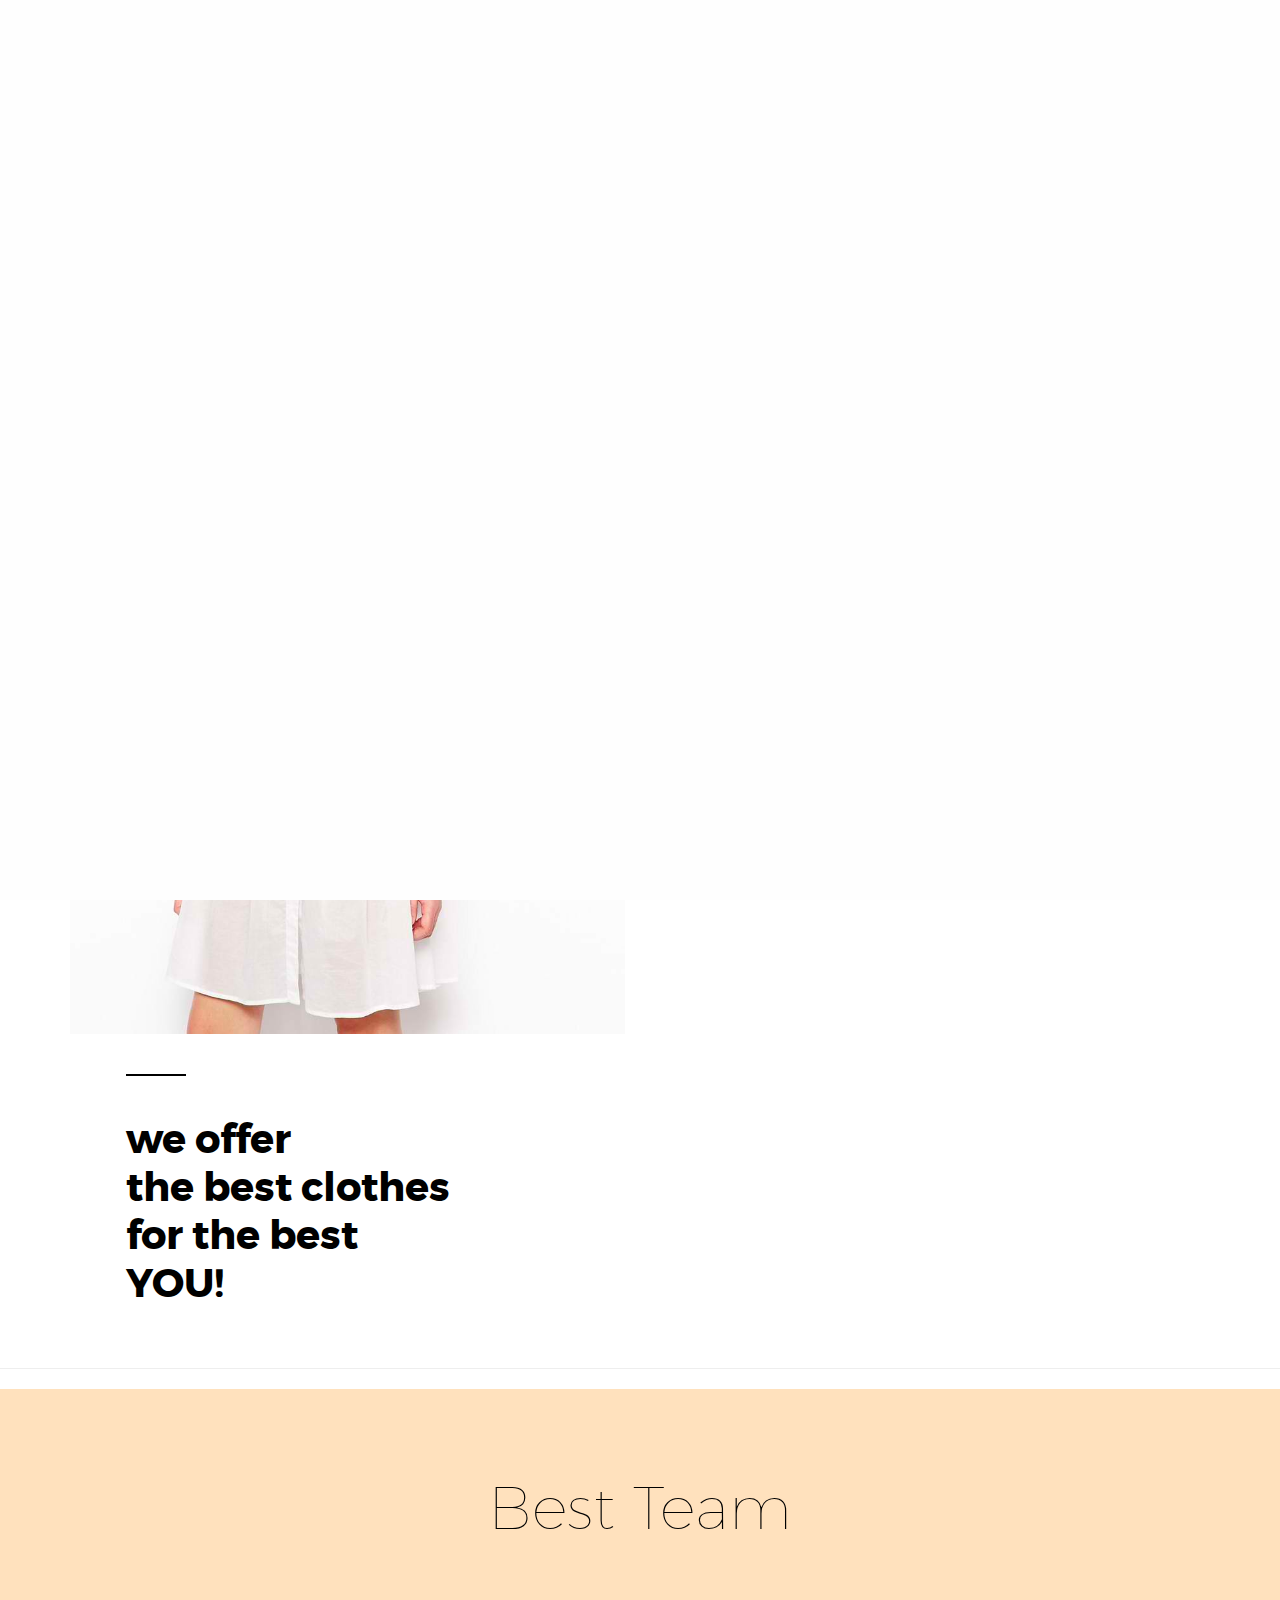
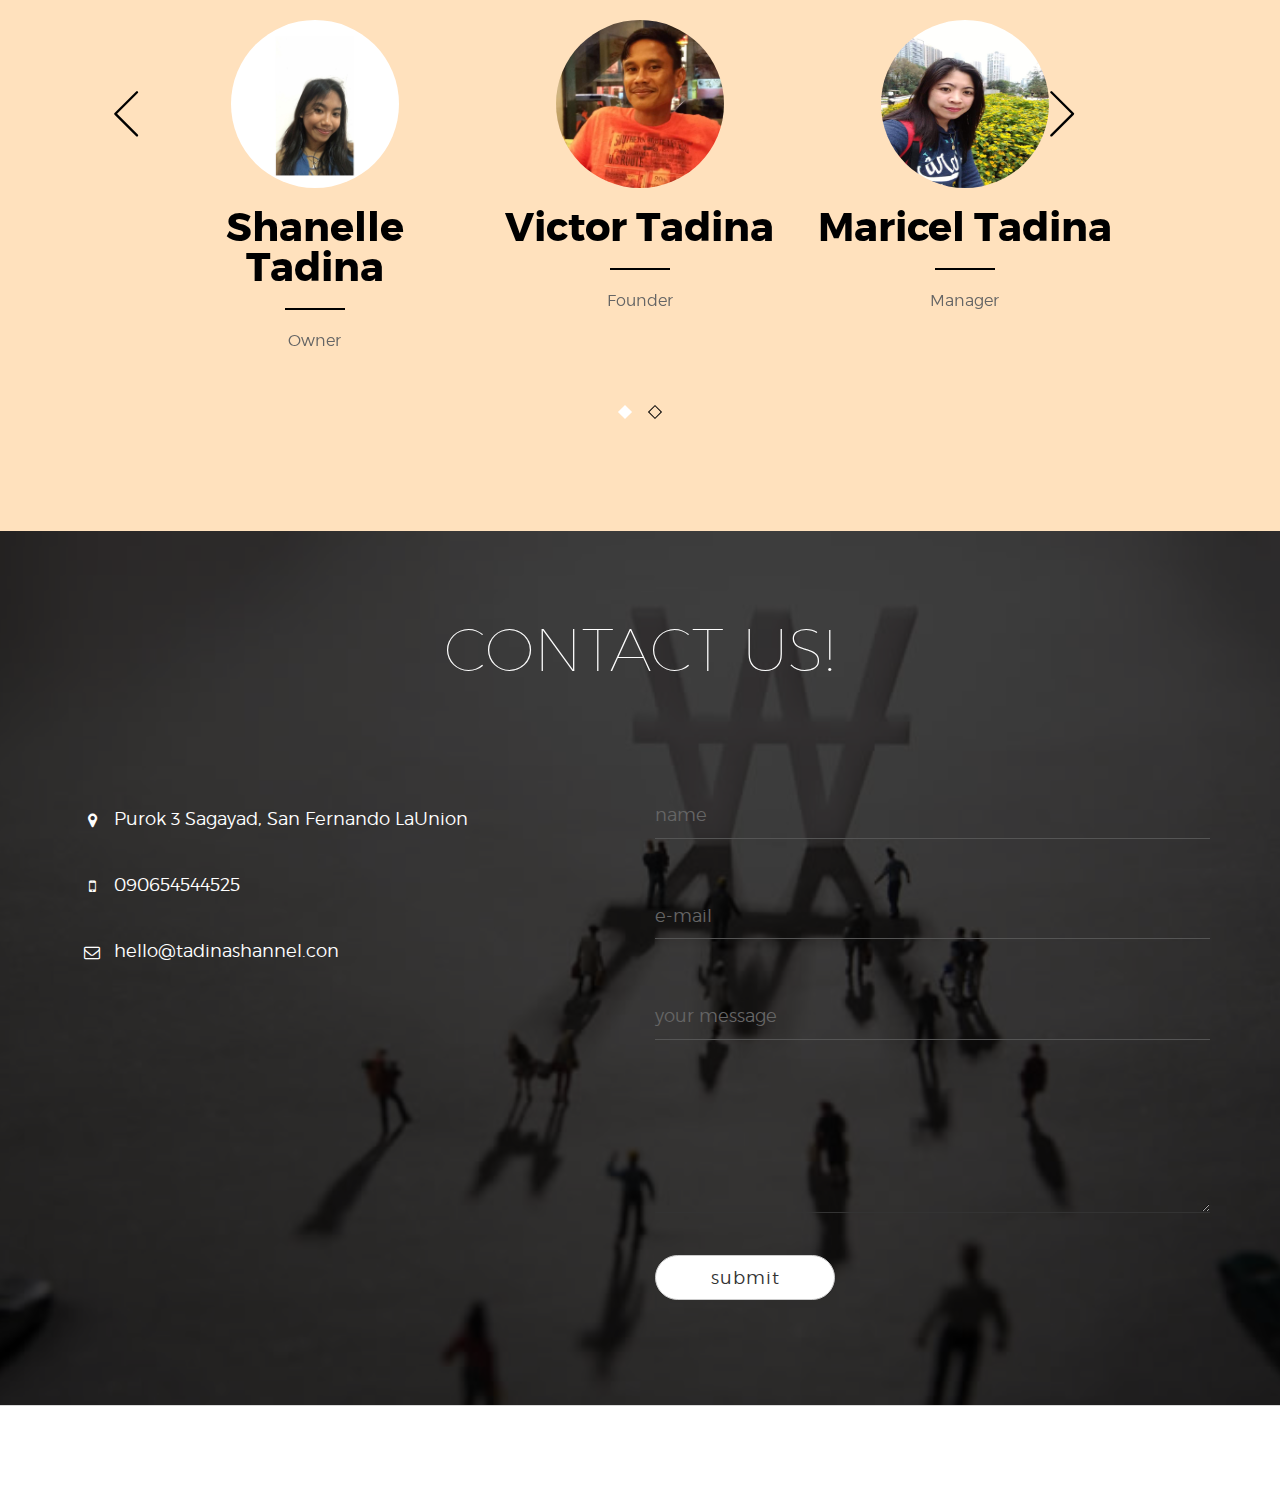
<file: aboutus.html>
<!doctype html>
<!--[if lt IE 7]>      <html class="no-js lt-ie9 lt-ie8 lt-ie7" lang=""> <![endif]-->
<!--[if IE 7]>         <html class="no-js lt-ie9 lt-ie8" lang=""> <![endif]-->
<!--[if IE 8]>         <html class="no-js lt-ie9" lang=""> <![endif]-->
<!--[if gt IE 8]><!--> <html class="no-js" lang=""> <!--<![endif]-->
    <head>
        <meta charset="utf-8">
        <meta http-equiv="X-UA-Compatible" content="IE=edge,chrome=1">
        <title>Shanelle Zaira C. Tadina</title>
        <meta name="description" content="">
        <meta name="viewport" content="width=device-width, initial-scale=1">
        <link rel="apple-touch-icon" href="apple-touch-icon.png">


        <link rel="stylesheet" href="assets/css/fonticons.css">
        <link rel="stylesheet" href="assets/css/slider-pro.css">
        <link rel="stylesheet" href="assets/css/stylesheet.css">
        <link rel="stylesheet" href="assets/css/font-awesome.min.css">
        <link rel="stylesheet" href="assets/css/bootstrap.min.css">


        <!--For Plugins external css-->
        <link rel="stylesheet" href="assets/css/plugins.css" />

        <!--Theme custom css -->
        <link rel="stylesheet" href="assets/css/style.css">

        <!--Theme Responsive css-->
        <link rel="stylesheet" href="assets/css/responsive.css" />

        <script src="assets/js/vendor/modernizr-2.8.3-respond-1.4.2.min.js"></script>
    </head>
    <body data-spy="scroll" data-target=".navbar-collapse">
        <!--[if lt IE 8]>
            <p class="browserupgrade">You are using an <strong>outdated</strong> browser. Please <a href="http://browsehappy.com/">upgrade your browser</a> to improve your experience.</p>
        <![endif]-->
        <div class='preloader'><div class='loaded'>&nbsp;</div></div>
        <header id="main_menu" class="header navbar-fixed-top">            
            <div class="main_menu_bg">
                <div class="container">
                    <div class="row">
                        <div class="nave_menu">
                            <nav class="navbar navbar-default" id="navmenu">
                                <div class="container-fluid">
                                    <!-- Brand and toggle get grouped for better mobile display -->
                                    <div class="navbar-header">
                                        <button type="button" class="navbar-toggle collapsed" data-toggle="collapse" data-target="#bs-example-navbar-collapse-1" aria-expanded="false">
                                            <span class="sr-only">Toggle navigation</span>
                                            <span class="icon-bar"></span>
                                            <span class="icon-bar"></span>
                                            <span class="icon-bar"></span>
                                        </button>
                                        <a class="navbar-brand" href="index.html">
                                            <img src="assets/images/logo.jpg"/>
                                        </a>
                                    </div>

                                    <!-- Collect the nav links, forms, and other content for toggling -->



                                    <div class="collapse navbar-collapse" id="bs-example-navbar-collapse-1">
                                        <ul class="nav navbar-nav navbar-right">
                                            <li><a href="aboutus.html">About Us</a></li>
                                            <li class="dropdown"><a href="#" class="dropdown-toggle" data-toggle="dropdown" role="button" aria-haspopup="true">services</a>
                                                <ul class="dropdown-menu">
                                                    <li><a href="service.html">PRODUCTS</a></li>
                                                    <li><a href="service1.html">PRODUCTS</a></li>
                                                </ul>
                                            </li>
                                            
                                           
                                            <li><a href="contact.html">contact</a></li>
                                        </ul>    
                                    </div>

                                </div>
                            </nav>
                        </div>	
                    </div>

                </div>

            </div>
        </header> <!--End of header -->



        <!-- About Section -->
        <section id="aboutus" class="aboutus margin-top-120">
            <div class="container">
                <div class="row">
                    <div class="col-sm-12">
                        <div class="head_title text-center margin-top-80">
                            <h1>About Us</h1>
                        </div><!-- End of head title -->

                        <div class="main_about_area"> 
                            <div class="row">

                                <div class="col-sm-6">
                                    <div class="signle_about_left">
                                        <img src="assets/images/service3.jpg" alt="" />
                                        <div class="single_about_left_text">
                                            <div class="separator2"></div>
                                            <h4>we offer <br />
                                                the best clothes<br />
                                                for the best<br />
                                                YOU!</h4>
                                        </div>
                                    </div>


                                </div>

                                <div class="col-sm-5 col-sm-push-1">
                                    <div class="single_about">
                                        <div class="separator2"></div>
                                        <p>CLOTHES AREN'T GOING TO CHANGE THE WORLD,THE WOMEN WHO WEAR THEM  WILL. </p>

                                        <p>I've always regarded nature as the clothing of God.The finest clothing made is a person's own skin, but, of course, society demands something more than this.</p>
                                        <p>Clothing is the first step to building a character</p>
</p>
                                        <a href="" class="btn btn-default">Get In Touch</a>
                                    </div>
                                </div>

                            </div>
                        </div>
                    </div><!-- End of col-sm-12 -->
                </div><!-- End of row -->
            </div><!-- End of Container -->
            <hr />
        </section><!-- End of about Section -->




        <!-- Team Section -->
        <section id="team" class="team colorsbg sections">
            <div class="container">
                <div class="row">
                    <div class="main_team_area">
                        <div class="head_title text-center">
                            <h1>Best Team</h1>
                        </div><!-- End of head title -->
                        <div class="main_team text-center">
                            <div class="single_team">
                                <div class="col-sm-10 col-sm-offset-1">
                                    <div class="row">
                                        <div class="col-sm-4">
                                            <div class="team">
                                                <img class="img-circle" src="assets/images/team1.jpg" alt="" />
                                                <h4>Shanelle Tadina</h4>
                                                <div class="separator"></div>
                                                <p>Owner</p>
                                            </div>
                                        </div><!-- End of col-sm-4 -->  
                                        <div class="col-sm-4">
                                            <div class="team">
                                                <img class="img-circle" src="assets/images/team2.jpg" alt="" />
                                                <h4>Victor Tadina </h4>
                                                <div class="separator"></div>
                                                <p>Founder</p>
                                            </div>
                                        </div> <!-- End of col-sm-4 --> 
                                        <div class="col-sm-4">
                                            <div class="team">
                                                <img class="img-circle" src="assets/images/team3.jpg" alt="" />
                                                <h4>Maricel Tadina</h4>
                                                <div class="separator"></div>
                                                <p>Manager</p>
                                            </div>
                                        </div> <!-- End of col-sm-4 --> 
                                    </div>
                                </div><!-- End of col-sm-10 -->
                            </div>
                            <div class="single_team">
                                <div class="col-sm-10 col-sm-offset-1">
                                    <div class="row">
                                        <div class="col-sm-4">
                                            
                                        </div> <!-- End of col-sm-4 --> 
                                       
                                       
                                        
                                </div><!-- End of col-sm-10 -->
                            </div>
                            <div class="single_team">
                                <div class="col-sm-10 col-sm-offset-1">
                                    <div class="row">
                                        <div class="col-sm-4">
                                            <div class="team">
                                                <img class="img-circle" src="assets/images/team1.jpg" alt="" />
                                                <h4>Shanelle Tadina</h4>
                                                <div class="separator"></div>
                                                <p>Owner</p>
                                            </div>
                                        </div>  <!-- End of col-sm-4 -->
                                        <div class="col-sm-4">
                                            <div class="team">
                                                <img class="img-circle" src="assets/images/team2.jpg" alt="" />
                                                <h4>Victor Tadina</h4>
                                                <div class="separator"></div>
                                                <p>Founder</p>
                                            </div>
                                        </div> <!-- End of col-sm-4 --> 
                                        <div class="col-sm-4">
                                            <div class="team">
                                                <img class="img-circle" src="assets/images/team3.jpg" alt="" />
                                                <h4>Maricel Tadina</h4>
                                                <div class="separator"></div>
                                                <p>Manager</p>
                                            </div>
                                        </div> <!-- End of col-sm-4 --> 
                                    </div>
                                </div><!-- End of col-sm-10 -->
                            </div>
                        </div>
                    </div>
                </div><!-- End of row -->
            </div><!-- End of Container -->
        </section><!-- End of counter Section -->


       

        <!-- Contact Section -->
        <section id="contact" class="contact">
            <div class="overlay"></div>
            <div class="container">
                <div class="row">
                    <div class="col-sm-12">
                        <div class="main_contact sections">
                            <div class="head_title text-center whitetext">
                                <h1>CONTACT US! </h1>
                            </div>

                            <div class="row">
                                <div class="contact_contant">
                                    <div class="col-sm-6 col-xs-12">
                                        <div class="single_message_right_info">
                                            <ul class="whitetext">
                                                <li><i class="fa fa-map-marker"></i> <span>Purok 3 Sagayad, San Fernando LaUnion</span></li>

                                                <li><i class="fa fa-mobile-phone"></i> <span>090654544525</span></li>

                                                <li><i class="fa fa-envelope-o"></i> <span>hello@tadinashannel.con</span></li>
                                            </ul>

                                            
                                        </div>
                                    </div><!-- End of col-sm-6 -->

                                    <div class="col-sm-6 col-xs-12">
                                        <div class="single_contant_left margin-top-60">
                                            <form action="#" id="formid">
                                                <!--<div class="col-lg-8 col-md-8 col-sm-10 col-lg-offset-2 col-md-offset-2 col-sm-offset-1">-->

                                                <div class="form-group">
                                                    <label>name</label>
                                                    <input type="text" class="form-control" name="name" required="">
                                                </div>

                                                <div class="form-group">
                                                    <label>e-mail</label>
                                                    <input type="email" class="form-control" name="email" required="">
                                                </div>

                                                <div class="form-group">
                                                    <label>your message</label>
                                                    <textarea class="form-control" name="message" rows="8"></textarea>
                                                </div>

                                                <div class="">
                                                    <input type="submit" value="submit" class="btn btn-default">
                                                </div>
                                                <!--</div>--> 
                                            </form>
                                        </div>
                                    </div>
                                </div> <!-- End of messsage contant-->
                            </div>
                        </div>
                    </div>
                </div><!-- End of row -->
            </div><!-- End of container -->
        </section><!-- End of contact Section -->




        <!-- footer section -->
        <footer id="footer" class="footer">
            <div class="container">
                <div class="main_footer">
                    <div class="row">
                        <div class="col-sm-12">
                            <div class="copyright_text text-center">
                            <p class=" wow fadeInRight" data-wow-duration="1s">Made with <i class="fa fa-heart"></i> by <a target="_blank" href="https:www.facebook.com/tadina.shannel">Shanelle Zaira Tadina 10-5 St.Isidore</a>2019. ENJOY SHOPPING!</p>    
                        </div>
                    </div>
                </div>
            </div><!-- End of container -->
        </footer><!-- End of footer Section-->



        <!-- START SCROLL TO TOP  -->

        <div class="scrollup">
            <a href="#"><i class="fa fa-chevron-up"></i></a>
        </div>

        <script src="assets/js/vendor/jquery-1.11.2.min.js"></script>
        <script src="assets/js/vendor/bootstrap.min.js"></script>

        <script src="assets/js/jquery.easing.1.3.js"></script>
        <script src="assets/js/masonry/masonry.min.js"></script>
        <script type="text/javascript">
            $('.mixcontent').masonry();
        </script>

        <script src="assets/js/jquery.sliderPro.min.js"></script>
        <script type="text/javascript">
            $(document).ready(function ($) {
                $('#example3').sliderPro({
                    width: 960,
                    height: 200,
                    fade: true,
                    arrows: false,
                    buttons: true,
                    fullScreen: false,
                    shuffle: true,
                    smallSize: 500,
                    mediumSize: 1000,
                    largeSize: 3000,
                    thumbnailArrows: true,
                    autoplay: false,
                    thumbnailsContainerSize: 960

                });
            });
        </script>
        <script src="assets/js/plugins.js"></script>
        <script src="assets/js/main.js"></script>

    </body>
</html>
</file>
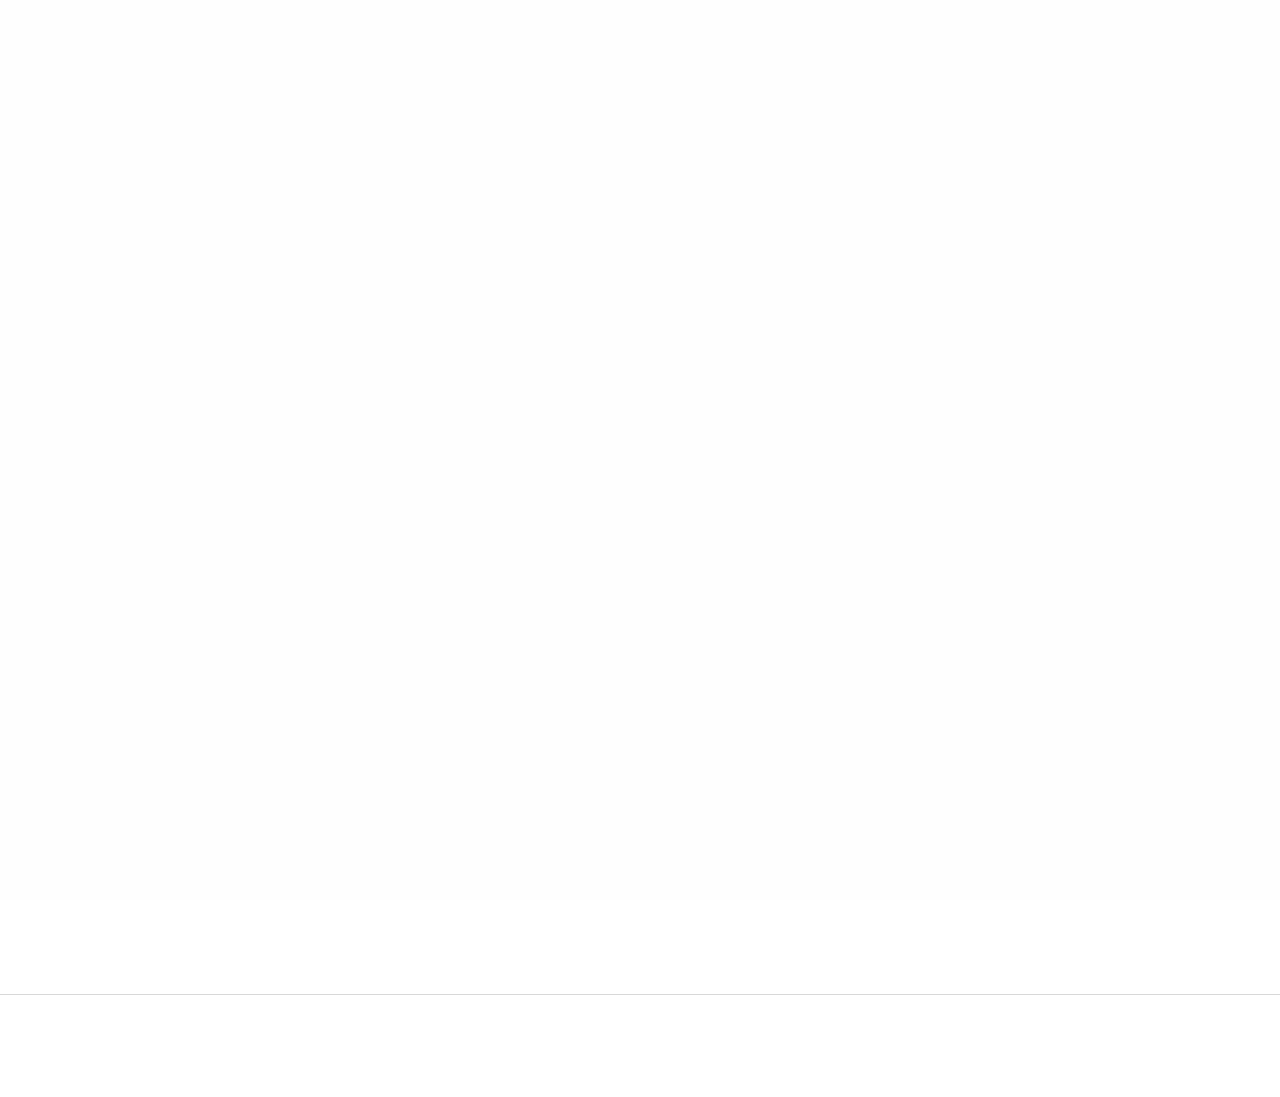
<file: contact.html>
<!doctype html>
<!--[if lt IE 7]>      <html class="no-js lt-ie9 lt-ie8 lt-ie7" lang=""> <![endif]-->
<!--[if IE 7]>         <html class="no-js lt-ie9 lt-ie8" lang=""> <![endif]-->
<!--[if IE 8]>         <html class="no-js lt-ie9" lang=""> <![endif]-->
<!--[if gt IE 8]><!--> <html class="no-js" lang=""> <!--<![endif]-->
    <head>
        <meta charset="utf-8">
        <meta http-equiv="X-UA-Compatible" content="IE=edge,chrome=1">
        <title> Shanelle Zaira C. Tadina</title>
        <meta name="description" content="">
        <meta name="viewport" content="width=device-width, initial-scale=1">
        <link rel="apple-touch-icon" href="apple-touch-icon.png">


        <link rel="stylesheet" href="assets/css/fonticons.css">
        <link rel="stylesheet" href="assets/css/slider-pro.css">
        <link rel="stylesheet" href="assets/css/stylesheet.css">
        <link rel="stylesheet" href="assets/css/font-awesome.min.css">
        <link rel="stylesheet" href="assets/css/bootstrap.min.css">


        <!--For Plugins external css-->
        <link rel="stylesheet" href="assets/css/plugins.css" />

        <!--Theme custom css -->
        <link rel="stylesheet" href="assets/css/style.css">

        <!--Theme Responsive css-->
        <link rel="stylesheet" href="assets/css/responsive.css" />

        <script src="assets/js/vendor/modernizr-2.8.3-respond-1.4.2.min.js"></script>
    </head>
    <body data-spy="scroll" data-target=".navbar-collapse">
        <!--[if lt IE 8]>
            <p class="browserupgrade">You are using an <strong>outdated</strong> browser. Please <a href="http://browsehappy.com/">upgrade your browser</a> to improve your experience.</p>
        <![endif]-->
        <div class='preloader'><div class='loaded'>&nbsp;</div></div>
        <header id="main_menu" class="header navbar-fixed-top">            
            <div class="main_menu_bg">
                <div class="container">
                    <div class="row">
                        <div class="nave_menu">
                            <nav class="navbar navbar-default" id="navmenu">
                                <div class="container-fluid">
                                    <!-- Brand and toggle get grouped for better mobile display -->
                                    <div class="navbar-header">
                                        <button type="button" class="navbar-toggle collapsed" data-toggle="collapse" data-target="#bs-example-navbar-collapse-1" aria-expanded="false">
                                            <span class="sr-only">Toggle navigation</span>
                                            <span class="icon-bar"></span>
                                            <span class="icon-bar"></span>
                                            <span class="icon-bar"></span>
                                        </button>
                                        <a class="navbar-brand" href="index.html">
                                            <img src="assets/images/logo.jpg"/>
                                        </a>
                                    </div>

                                    <!-- Collect the nav links, forms, and other content for toggling -->



                                    <div class="collapse navbar-collapse" id="bs-example-navbar-collapse-1">
                                        <ul class="nav navbar-nav navbar-right">
                                            <li><a href="aboutus.html">about us</a></li>
                                            <li class="dropdown"><a href="#" class="dropdown-toggle" data-toggle="dropdown" role="button" aria-haspopup="true">services</a>
                                                <ul class="dropdown-menu">
                                                    <li><a href="service.html">products page</a></li>
                                                    <li><a href="service1.html">products page two</a></li>
                                                </ul>
                                            </li>
                                            <li class="dropdown"><a href="#" class="dropdown-toggle" data-toggle="dropdown" role="button" aria-haspopup="true">works</a>
                                                <ul class="dropdown-menu">
                                                    <li><a href="work.html">products </a></li>
                                                    <li><a href="work1.html">products </a></li>
                                                </ul>
                                            </li>
                                           
                                            <li><a href="contact.html">contact</a></li>
                                        </ul>    
                                    </div>

                                </div>
                            </nav>
                        </div>	
                    </div>

                </div>

            </div>
        </header> <!--End of header -->



        <!-- Contact Section -->
        <section id="contact" class="contactus margin-top-120">
            <div class="container">
                <div class="row">
                    <div class="col-sm-12">
                        <div class="main_contact sections">
                            <div class="head_title text-center">
                                <h1>CONTACT US!</h1>
                            </div>

                            <div class="row">
                                <div class="contact_contant">
                                    <div class="col-sm-6 col-xs-12">
                                        <div class="single_message_right_info">
                                            <ul>
                                                <li><i class="fa fa-map-marker"></i> <span>Purok 3 Sagayad, San Fernando LaUnion</span></li>

                                                <li><i class="fa fa-mobile-phone"></i> <span>090654544525</span></li>

                                                <li><i class="fa fa-envelope-o"></i> <span>hello shanellezaira@gmail.com</span></li>
                                            </ul>

                                           
                                        </div>
                                    </div><!-- End of col-sm-6 -->

                                    <div class="col-sm-6 col-xs-12">
                                        <div class="single_contant_left margin-top-60">
                                            <form action="#" id="formid">
                                                <!--<div class="col-lg-8 col-md-8 col-sm-10 col-lg-offset-2 col-md-offset-2 col-sm-offset-1">-->

                                                <div class="form-group">
                                                    <label>name</label>
                                                    <input type="text" class="form-control" name="name" required="">
                                                </div>

                                                <div class="form-group">
                                                    <label>e-mail</label>
                                                    <input type="email" class="form-control" name="email" required="">
                                                </div>

                                                <div class="form-group">
                                                    <label>your message</label>
                                                    <textarea class="form-control" name="message" rows="8"></textarea>
                                                </div>

                                                <div class="">
                                                    <input type="submit" value="submit" class="btn">
                                                </div>
                                                <!--</div>--> 
                                            </form>
                                        </div>
                                    </div>
                                </div> <!-- End of messsage contant-->
                            </div>
                        </div>
                    </div>
                </div><!-- End of row -->
            </div><!-- End of container -->
        </section><!-- End of contact Section -->


        
        <!-- footer section -->
        <footer id="footer" class="footer">
            <div class="container">
                <div class="main_footer">
                    <div class="row">
                        <div class="col-sm-12">
                            <div class="copyright_text text-center">
                                <p class=" wow fadeInRight" data-wow-duration="1s">Made with <i class="fa fa-heart"></i> by <a target="_blank" href="https:www.facebook.com/tadina.shannel">Shanelle Zaira Tadina 10-5 St.Isidore</a>2019. ENJOY SHOPPING!</p>
                            </div>
                        </div>
                    </div>
                </div>
            </div><!-- End of container -->
        </footer><!-- End of footer Section-->



        <!-- START SCROLL TO TOP  -->

        <div class="scrollup">
            <a href="#"><i class="fa fa-chevron-up"></i></a>
        </div>

        <script src="assets/js/vendor/jquery-1.11.2.min.js"></script>
        <script src="assets/js/vendor/bootstrap.min.js"></script>
        <script src="assets/js/jquery.easing.1.3.js"></script>

        <script src="http://maps.google.com/maps/api/js"></script>
        <script src="assets/js/gmaps.min.js"></script>
        <script>
            var map = new GMaps({
                el: '.ourmap',
                lat: -12.043333,
                lng: -77.028333,
                scrollwheel: false,
                zoom: 15,
                zoomControl: true,
                panControl: false,
                streetViewControl: false,
                mapTypeControl: false,
                overviewMapControl: false,
                clickable: false,
                styles: [{'stylers': [{'hue': '#000'}, {saturation: -200},
                            {gamma: 0.50}]}]
            });
            map.addMarker({
                lat: -12.043333,
                lng: -77.028333
            });

        </script>
        <script src="assets/js/plugins.js"></script>
        <script src="assets/js/main.js"></script>

    </body>
</html>
</file>
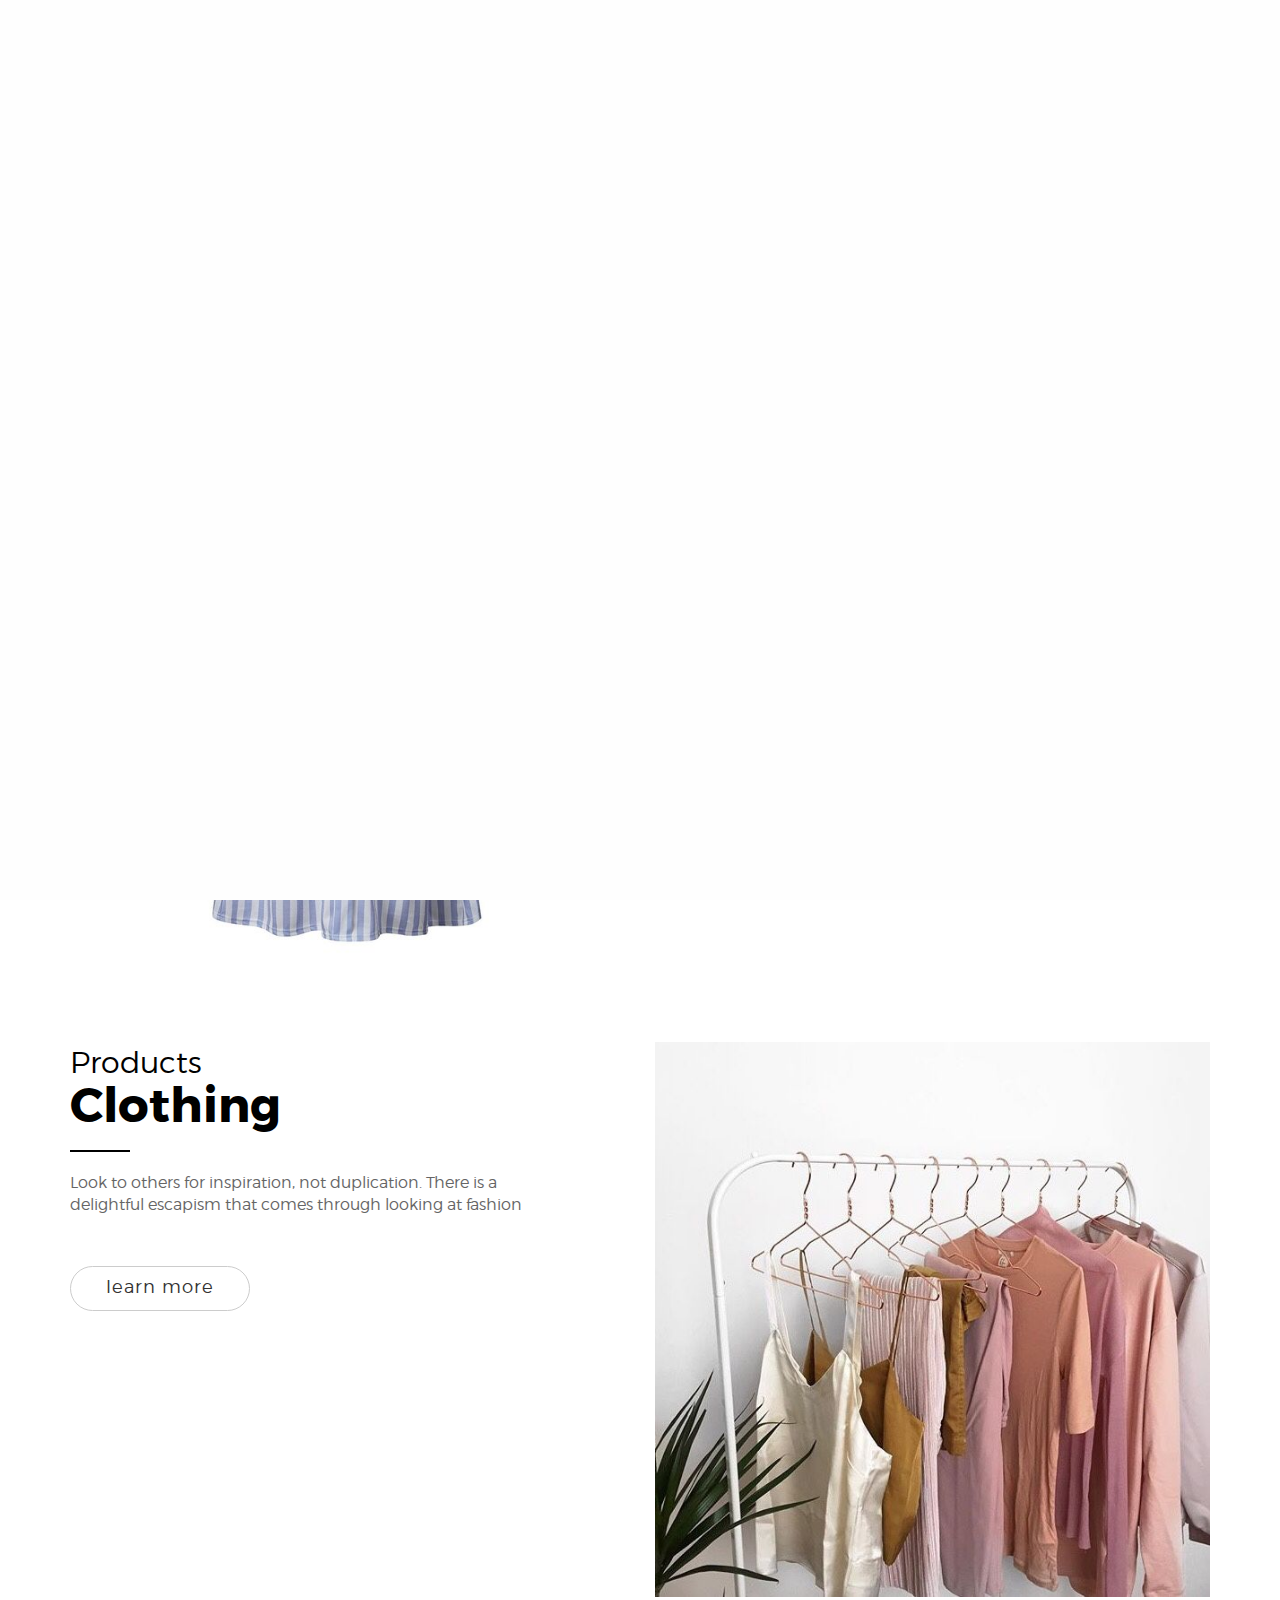
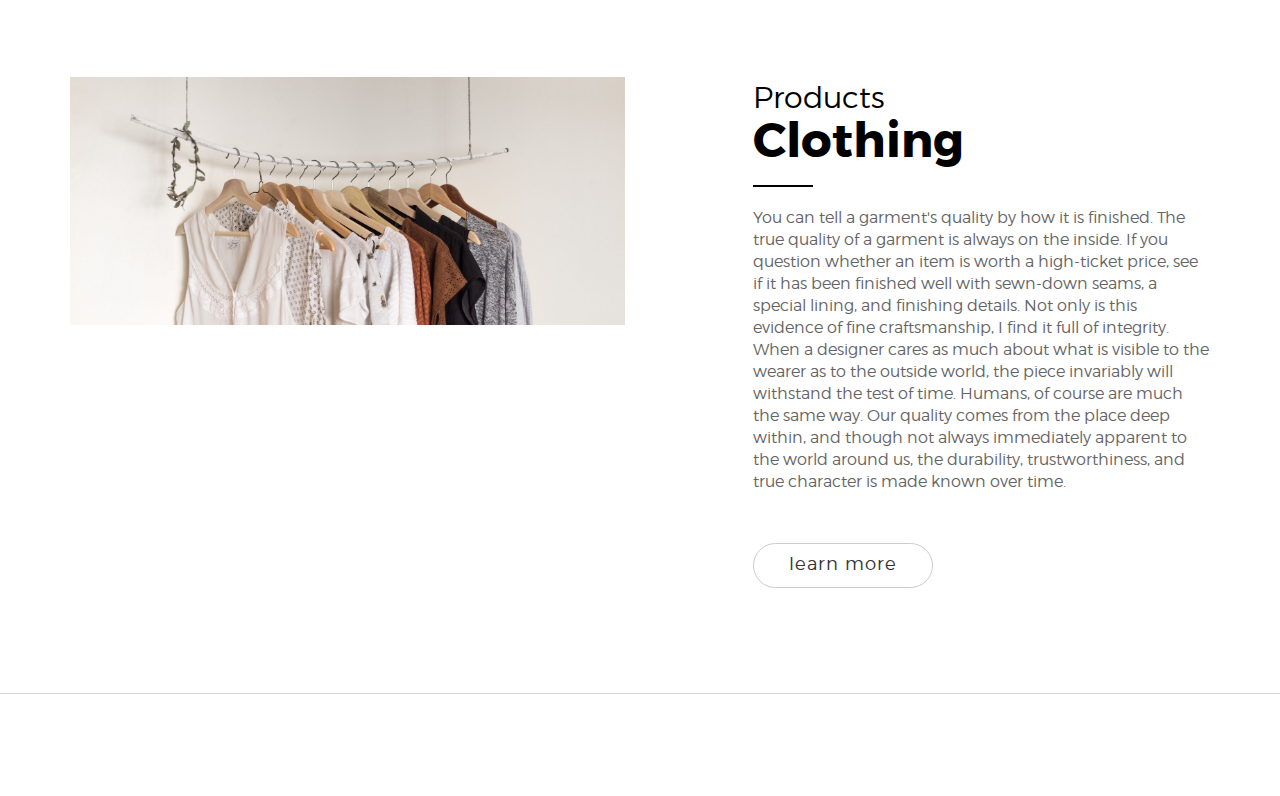
<file: service.html>
<!doctype html>
<!--[if lt IE 7]>      <html class="no-js lt-ie9 lt-ie8 lt-ie7" lang=""> <![endif]-->
<!--[if IE 7]>         <html class="no-js lt-ie9 lt-ie8" lang=""> <![endif]-->
<!--[if IE 8]>         <html class="no-js lt-ie9" lang=""> <![endif]-->
<!--[if gt IE 8]><!--> <html class="no-js" lang=""> <!--<![endif]-->
    <head>
        <meta charset="utf-8">
        <meta http-equiv="X-UA-Compatible" content="IE=edge,chrome=1">
        <title>Shanelle Zaira C. Tadina</title>
        <meta name="description" content="">
        <meta name="viewport" content="width=device-width, initial-scale=1">
        <link rel="apple-touch-icon" href="apple-touch-icon.png">


        <link rel="stylesheet" href="assets/css/fonticons.css">
        <link rel="stylesheet" href="assets/css/stylesheet.css">
        <link rel="stylesheet" href="assets/css/font-awesome.min.css">
        <link rel="stylesheet" href="assets/css/bootstrap.min.css">


        <!--For Plugins external css-->
        <link rel="stylesheet" href="assets/css/plugins.css" />

        <!--Theme custom css -->
        <link rel="stylesheet" href="assets/css/style.css">

        <!--Theme Responsive css-->
        <link rel="stylesheet" href="assets/css/responsive.css" />

        <script src="assets/js/vendor/modernizr-2.8.3-respond-1.4.2.min.js"></script>
    </head>
    <body data-spy="scroll" data-target=".navbar-collapse">
        <!--[if lt IE 8]>
            <p class="browserupgrade">You are using an <strong>outdated</strong> browser. Please <a href="http://browsehappy.com/">upgrade your browser</a> to improve your experience.</p>
        <![endif]-->
        <div class='preloader'><div class='loaded'>&nbsp;</div></div>
        <header id="main_menu" class="header navbar-fixed-top">            
            <div class="main_menu_bg">
                <div class="container">
                    <div class="row">
                        <div class="nave_menu">
                            <nav class="navbar navbar-default" id="navmenu">
                                <div class="container-fluid">
                                    <!-- Brand and toggle get grouped for better mobile display -->
                                    <div class="navbar-header">
                                        <button type="button" class="navbar-toggle collapsed" data-toggle="collapse" data-target="#bs-example-navbar-collapse-1" aria-expanded="false">
                                            <span class="sr-only">Toggle navigation</span>
                                            <span class="icon-bar"></span>
                                            <span class="icon-bar"></span>
                                            <span class="icon-bar"></span>
                                        </button>
                                        <a class="navbar-brand" href="index.html">
                                            <img src="assets/images/logo.jpg"/>
                                        </a>
                                    </div>

                                    <!-- Collect the nav links, forms, and other content for toggling -->



                                    <div class="collapse navbar-collapse" id="bs-example-navbar-collapse-1">
                                        <ul class="nav navbar-nav navbar-right">
                                            <li><a href="aboutus.html">about us</a></li>
                                            <li class="dropdown"><a href="#" class="dropdown-toggle" data-toggle="dropdown" role="button" aria-haspopup="true">services</a>
                                                <ul class="dropdown-menu">
                                                    <li><a href="service.html">Products(1)</a></li>
                                                    <li><a href="service1.html">Products(2)</a></li>
                                                </ul>
                                            </li>
                                           
                                           
                                            <li><a href="contact.html">contact</a></li>
                                        </ul>    
                                    </div>

                                </div>
                            </nav>
                        </div>	
                    </div>

                </div>

            </div>
        </header> <!--End of header -->



        <!-- Service Section -->
        <section id="service" class="service sections margin-top-120">
            <div class="container">
                <div class="row">
                    <div class="col-sm-12">
                        <div class="head_title text-center">
                            <h1>Products</h1>
                        </div><!-- End of head title -->

                        <div class="main_service_area"> 
                            <div class="single_service_area">
                                <div class="row">
                                    <div class="col-sm-6">
                                        <div class="signle_service_left">
                                            <img src="assets/images/service4.jpg" alt="" />
                                        </div>
                                    </div>
                                    <div class="col-sm-5 col-sm-push-1">
                                        <div class="single_service">
                                            <h3>Products</h3>
                                            <h2>Clothing</h2>
                                            <div class="separator2"></div>
                                            <p>Several pieces working together are more significant than each piece alone. A great outfit is worth more than the sum of its individual parts, and the way pieces play off of one another is a key to great style. This interrelationship is also true in accomplishing most things in life -- we can have much greater impact working with others than alone. Or, as I've grown fond of saying, the power of "we" achieves infinitely more than the power of "me." </p>

                                            <p>NAME YOUR PRICE! HAPPY SHOPING LADIES!</p>

                                            <a href="" class="btn btn-default">learn more</a>
                                        </div>
                                    </div>
                                </div>
                            </div><!-- End of single service area -->

                            <div class="single_service_area  margin-top-80">
                                <div class="row">

                                    <div class="col-sm-6 col-sm-push-6">
                                        <div class="signle_service_left">
                                            <img src="assets/images/service5.jpg" alt="" />
                                        </div>
                                    </div>

                                    <div class="col-sm-5 col-sm-pull-6">
                                        <div class="single_service">
                                            <h3>Products</h3>
                                            <h2>Clothing</h2>
                                            <div class="separator2"></div>
                                            <p>Look to others for inspiration, not duplication. There is a delightful escapism that comes through looking at fashion</p>
<P></P>
                                            <a href="" class="btn btn-default">learn more</a>
                                        </div>
                                    </div>

                                </div>
                            </div><!-- End of single service area -->

                            <div class="single_service_area margin-top-80">
                                <div class="row">
                                    <div class="col-sm-6">
                                        <div class="signle_service_left">
                                            <img src="assets/images/service6.jpg" alt="" />
                                        </div>
                                    </div>
                                    <div class="col-sm-5 col-sm-push-1">
                                        <div class="single_service">
                                            <h3>Products</h3>
                                            <h2>Clothing</h2>
                                            <div class="separator2"></div>
                                            <p>You can tell a garment's quality by how it is finished. The true quality of a garment is always on the inside. If you question whether an item is worth a high-ticket price, see if it has been finished well with sewn-down seams, a special lining, and finishing details. Not only is this evidence of fine craftsmanship, I find it full of integrity. When a designer cares as much about what is visible to the wearer as to the outside world, the piece invariably will withstand the test of time. Humans, of course are much the same way. Our quality comes from the place deep within, and though not always immediately apparent to the world around us, the durability, trustworthiness, and true character is made known over time.</p>
<p></P>
                                            <a href="" class="btn btn-default">learn more</a>
                                        </div>
                                    </div>
                                </div>
                            </div><!-- End of single service area -->
                        </div>
                    </div><!-- End of col-sm-12 -->
                </div><!-- End of row -->
            </div><!-- End of Container -->
        </section><!-- End of Service Section -->



        <!-- footer Section -->
        <footer id="footer" class="footer">
            <div class="container">
                <div class="main_footer">
                    <div class="row">
                        <div class="col-sm-12">
                            <div class="copyright_text text-center">
           <p class=" wow fadeInRight" data-wow-duration="1s">Made with <i class="fa fa-heart"></i> by <a target="_blank" href="https:www.facebook.com/tadina.shannel">Shanelle Zaira Tadina 10-5 St.Isidore</a>2019. ENJOY SHOPPING!</p>
                            </div>
                        </div>
                    </div>
                </div>
            </div><!-- End of container -->
        </footer><!-- End of footer -->



        <!-- START SCROLL TO TOP  -->

        <div class="scrollup">
            <a href="#"><i class="fa fa-chevron-up"></i></a>
        </div>

        <script src="assets/js/vendor/jquery-1.11.2.min.js"></script>
        <script src="assets/js/vendor/bootstrap.min.js"></script>

        <script src="assets/js/jquery.easing.1.3.js"></script>

        <script src="assets/js/plugins.js"></script>
        <script src="assets/js/main.js"></script>

    </body>
</html>
</file>
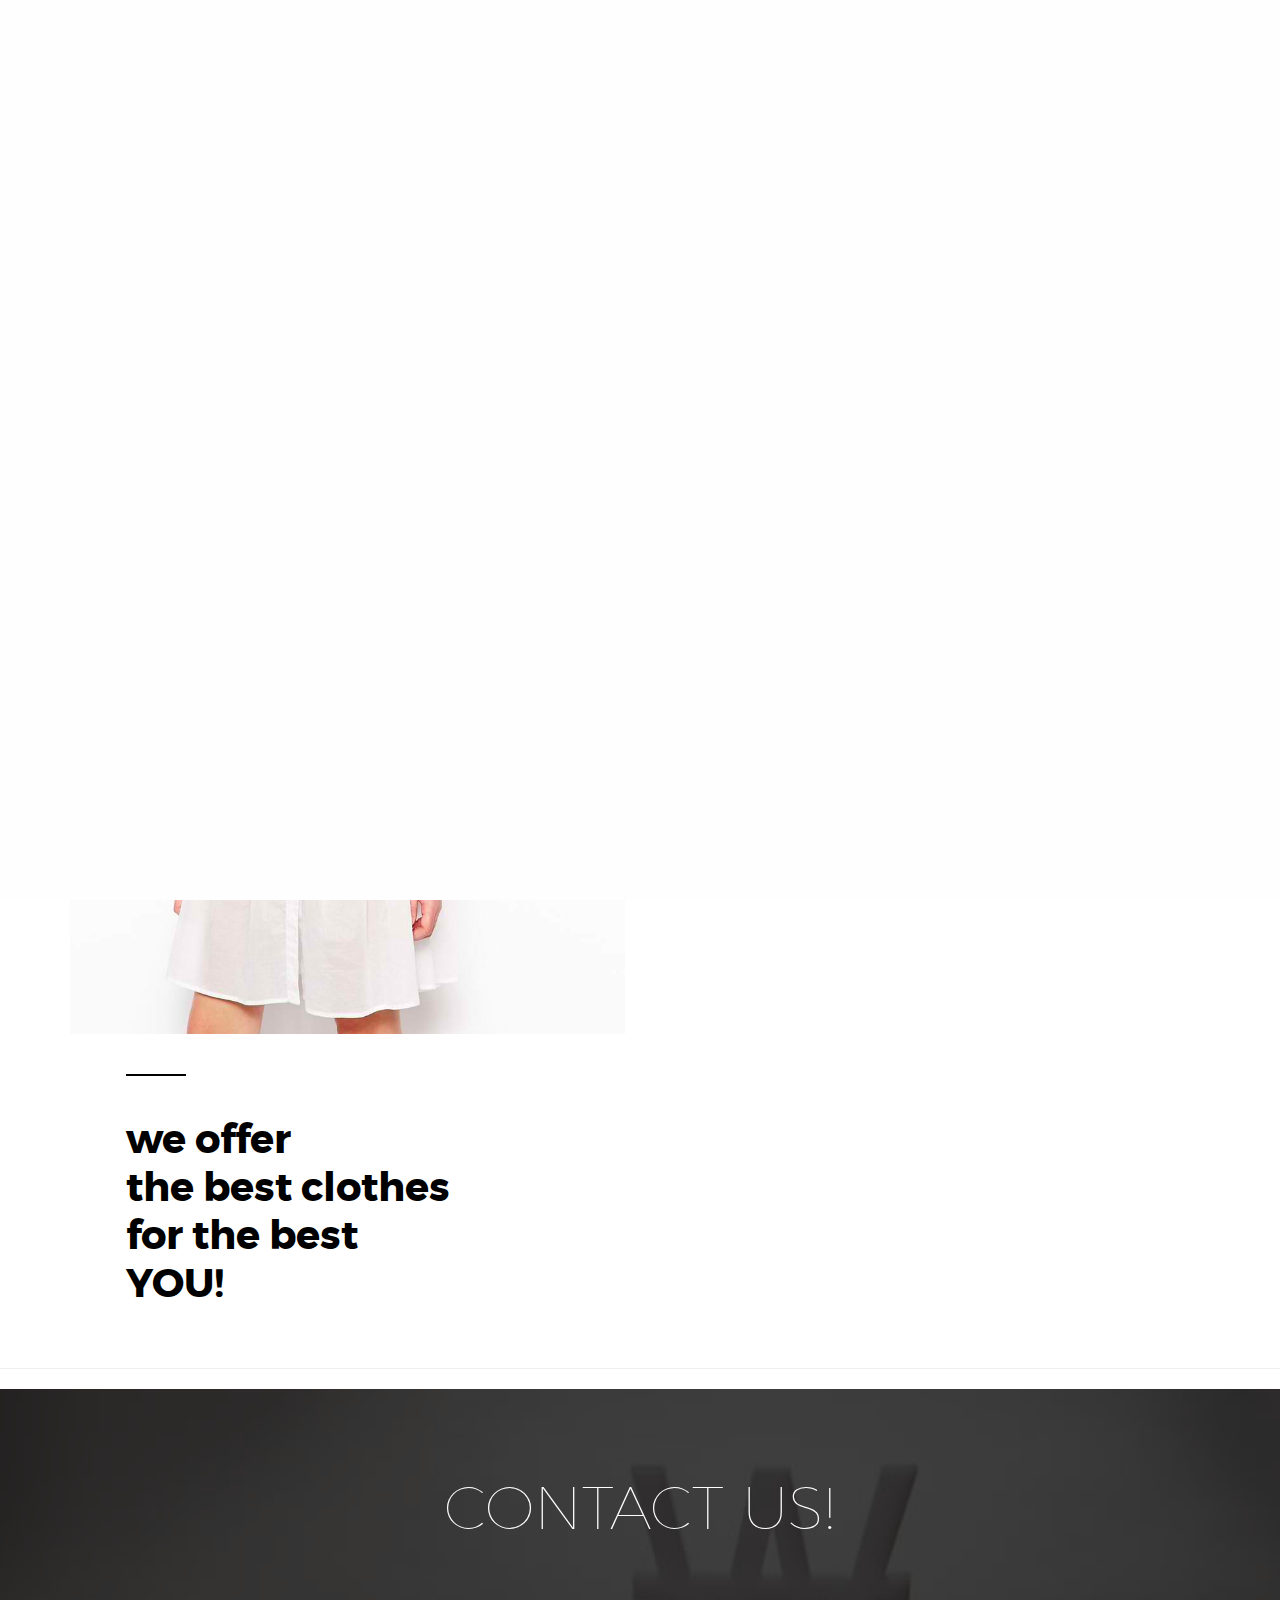
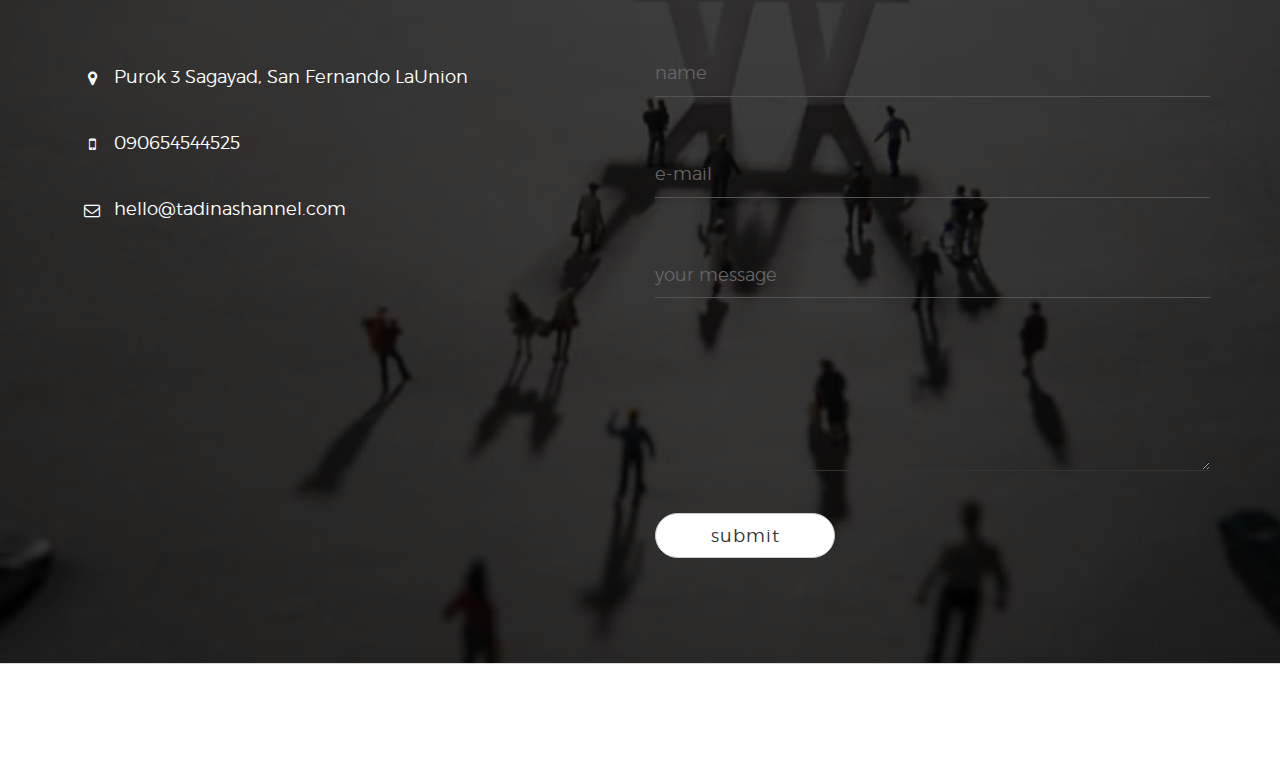
<file: service1.html>
<!doctype html>
<!--[if lt IE 7]>      <html class="no-js lt-ie9 lt-ie8 lt-ie7" lang=""> <![endif]-->
<!--[if IE 7]>         <html class="no-js lt-ie9 lt-ie8" lang=""> <![endif]-->
<!--[if IE 8]>         <html class="no-js lt-ie9" lang=""> <![endif]-->
<!--[if gt IE 8]><!--> <html class="no-js" lang=""> <!--<![endif]-->
    <head>
        <meta charset="utf-8">
        <meta http-equiv="X-UA-Compatible" content="IE=edge,chrome=1">
        <title>Shanelle Zaira C. Tadina</title>
        <meta name="description" content="">
        <meta name="viewport" content="width=device-width, initial-scale=1">
        <link rel="apple-touch-icon" href="apple-touch-icon.png">


        <link rel="stylesheet" href="assets/css/fonticons.css">
        <link rel="stylesheet" href="assets/css/slider-pro.css">
        <link rel="stylesheet" href="assets/css/stylesheet.css">
        <link rel="stylesheet" href="assets/css/font-awesome.min.css">
        <link rel="stylesheet" href="assets/css/bootstrap.min.css">


        <!--For Plugins external css-->
        <link rel="stylesheet" href="assets/css/plugins.css" />

        <!--Theme custom css -->
        <link rel="stylesheet" href="assets/css/style.css">

        <!--Theme Responsive css-->
        <link rel="stylesheet" href="assets/css/responsive.css" />

        <script src="assets/js/vendor/modernizr-2.8.3-respond-1.4.2.min.js"></script>
    </head>
    <body data-spy="scroll" data-target=".navbar-collapse">
        <!--[if lt IE 8]>
            <p class="browserupgrade">You are using an <strong>outdated</strong> browser. Please <a href="http://browsehappy.com/">upgrade your browser</a> to improve your experience.</p>
        <![endif]-->
        <div class='preloader'><div class='loaded'>&nbsp;</div></div>
        <header id="main_menu" class="header navbar-fixed-top">            
            <div class="main_menu_bg">
                <div class="container">
                    <div class="row">
                        <div class="nave_menu">
                            <nav class="navbar navbar-default" id="navmenu">
                                <div class="container-fluid">
                                    <!-- Brand and toggle get grouped for better mobile display -->
                                    <div class="navbar-header">
                                        <button type="button" class="navbar-toggle collapsed" data-toggle="collapse" data-target="#bs-example-navbar-collapse-1" aria-expanded="false">
                                            <span class="sr-only">Toggle navigation</span>
                                            <span class="icon-bar"></span>
                                            <span class="icon-bar"></span>
                                            <span class="icon-bar"></span>
                                        </button>
                                        <a class="navbar-brand" href="index.html">
                                            <img src="assets/images/logo.jpg"/>
                                        </a>
                                    </div>

                                    <!-- Collect the nav links, forms, and other content for toggling -->



                                    <div class="collapse navbar-collapse" id="bs-example-navbar-collapse-1">
                                        <ul class="nav navbar-nav navbar-right">
                                            <li><a href="aboutus.html">about us</a></li>
                                            <li class="dropdown"><a href="#" class="dropdown-toggle" data-toggle="dropdown" role="button" aria-haspopup="true">services</a>
                                                <ul class="dropdown-menu">
                                                    <li><a href="service.html">Products(1)</a></li>
                                                    
                                                </ul>
                                            </li>
                                            
                                            <li><a href="contact.html">contact</a></li>
                                        </ul>    
                                    </div>

                                </div>
                            </nav>
                        </div>	
                    </div>

                </div>

            </div>
        </header> <!--End of header -->



        <!-- service1 Section -->
        <section id="service1" class="service1 margin-top-120">
            <div class="container">
                <div class="row">
                    <div class="col-sm-12">
                        <div class="head_title text-center margin-top-80">
                            <h1>Products</h1>
                        </div><!-- End of head title -->

                        <div class="main_about_area"> 
                            <div class="row">
                                <div class="col-sm-6">
                                    <div class="signle_about_left">
                                        <img src="assets/images/service3.jpg" alt="" />
                                        <div class="single_about_left_text">
                                            <div class="separator2"></div>
                                            <h4>we offer <br />
                                                the best clothes<br />
                                                for the best<br />
                                                YOU!</h4>
                                        </div>
                                    </div>
                                </div>

                                <div class="col-sm-5 col-sm-push-1">
                                    <div class="single_about">
                                        <div class="separator2"></div>
                                        <p>The true quality of a garment is always on the inside. If you question whether an item is worth a high-ticket price, see if it has been finished well with sewn-down seams, a special lining, and finishing details. </p>

                                      

                                     <p>NAME YOUR PRICE! HAPPY SHOPING LADIES </p>

                                    </div>
                                </div>
                            </div>
                        </div>
                    </div><!-- End of col-sm-12 -->
                </div><!-- End of row -->
            </div><!-- End of Container -->
            <hr />
        </section><!-- End of service1 Section -->


        
                              

                            
 
        

        <!-- Contact Section -->
        <section id="contact" class="contact">
            <div class="overlay"></div>
            <div class="container">
                <div class="row">
                    <div class="col-sm-12">
                        <div class="main_contact sections">
                            <div class="head_title text-center whitetext">
                                <h1>CONTACT US!</h1>
                            </div><!-- End of head title -->

                            <div class="row">
                                <div class="contact_contant">
                                    <div class="col-sm-6 col-xs-12">
                                        <div class="single_message_right_info whitetext">
                                            <ul>
                                                <li><i class="fa fa-map-marker"></i> <span>Purok 3 Sagayad, San Fernando LaUnion</span></li>

                                                <li><i class="fa fa-mobile-phone"></i> <span>090654544525</span></li>

                                                <li><i class="fa fa-envelope-o"></i> <span>hello@tadinashannel.com</span></li>
                                            </ul>

                                            
                                        </div>
                                    </div><!-- End of col-sm-6 -->

                                    <div class="col-sm-6 col-xs-12">
                                        <div class="single_contant_left margin-top-60">
                                            <form action="#" id="formid">
                                                <!--<div class="col-lg-8 col-md-8 col-sm-10 col-lg-offset-2 col-md-offset-2 col-sm-offset-1">-->

                                                <div class="form-group">
                                                    <label>name</label>
                                                    <input type="text" class="form-control" name="name" required="">
                                                </div>

                                                <div class="form-group">
                                                    <label>e-mail</label>
                                                    <input type="email" class="form-control" name="email" required="">
                                                </div>

                                                <div class="form-group">
                                                    <label>your message</label>
                                                    <textarea class="form-control" name="message" rows="8"></textarea>
                                                </div>

                                                <div class="">
                                                    <input type="submit" value="submit" class="btn btn-default">
                                                </div>
                                                <!--</div>--> 
                                            </form>
                                        </div>
                                    </div>
                                </div> <!-- End of messsage contant-->
                            </div>
                        </div>
                    </div><!-- End of col-sm-12 -->
                </div><!-- End of row -->
            </div><!-- End of Contaier -->
        </section><!-- End of portfolio Section --> 



        <!-- footer Section -->
        <footer id="footer" class="footer">
            <div class="container">
                <div class="main_footer">
                    <div class="row">
                        <div class="col-sm-12">
                            <div class="copyright_text text-center">
                             <p class=" wow fadeInRight" data-wow-duration="1s">Made with <i class="fa fa-heart"></i> by <a target="_blank" href="https:www.facebook.com/tadina.shannel">Shanelle Zaira Tadina 10-5 St.Isidore</a>2019. ENJOY SHOPPING!</p>
                            </div>
                        </div>
                    </div>
                </div>
            </div><!-- End of container -->
        </footer><!-- End of footer -->



        <!-- START SCROLL TO TOP  -->

        <div class="scrollup">
            <a href="#"><i class="fa fa-chevron-up"></i></a>
        </div>

        <script src="assets/js/vendor/jquery-1.11.2.min.js"></script>
        <script src="assets/js/vendor/bootstrap.min.js"></script>

        <script src="assets/js/jquery.easing.1.3.js"></script>
        <script src="assets/js/masonry/masonry.min.js"></script>
        <script type="text/javascript">
            $('.mixcontent').masonry();
        </script>

        <script src="assets/js/jquery.sliderPro.min.js"></script>
        <script type="text/javascript">
            $(document).ready(function ($) {
                $('#example3').sliderPro({
                    width: 960,
                    height: 200,
                    fade: true,
                    arrows: false,
                    buttons: true,
                    fullScreen: false,
                    shuffle: true,
                    smallSize: 500,
                    mediumSize: 1000,
                    largeSize: 3000,
                    thumbnailArrows: true,
                    autoplay: false,
                    thumbnailsContainerSize: 960

                });
            });
        </script>
        <script src="assets/js/plugins.js"></script>
        <script src="assets/js/main.js"></script>

    </body>
</html>
</file>
<file: assets/css/fonticons.css>
@font-face {
	font-family: 'Linearicons-Free';
	src:url('../fonts/Linearicons-Free.eot?w118d');
	src:url('../fonts/Linearicons-Free.eot?#iefixw118d') format('embedded-opentype'),
		url('../fonts/Linearicons-Free.woff2?w118d') format('woff2'),
		url('../fonts/Linearicons-Free.woff?w118d') format('woff'),
		url('../fonts/Linearicons-Free.ttf?w118d') format('truetype'),
		url('../fonts/Linearicons-Free.svg?w118d#Linearicons-Free') format('svg');
	font-weight: normal;
	font-style: normal;
}

.lnr {
	font-family: 'Linearicons-Free';
	speak: none;
	font-style: normal;
	font-weight: normal;
	font-variant: normal;
	text-transform: none;
	line-height: 1;

	/* Better Font Rendering =========== */
	-webkit-font-smoothing: antialiased;
	-moz-osx-font-smoothing: grayscale;
}

.lnr-home:before {
	content: "\e800";
}
.lnr-apartment:before {
	content: "\e801";
}
.lnr-pencil:before {
	content: "\e802";
}
.lnr-magic-wand:before {
	content: "\e803";
}
.lnr-drop:before {
	content: "\e804";
}
.lnr-lighter:before {
	content: "\e805";
}
.lnr-poop:before {
	content: "\e806";
}
.lnr-sun:before {
	content: "\e807";
}
.lnr-moon:before {
	content: "\e808";
}
.lnr-cloud:before {
	content: "\e809";
}
.lnr-cloud-upload:before {
	content: "\e80a";
}
.lnr-cloud-download:before {
	content: "\e80b";
}
.lnr-cloud-sync:before {
	content: "\e80c";
}
.lnr-cloud-check:before {
	content: "\e80d";
}
.lnr-database:before {
	content: "\e80e";
}
.lnr-lock:before {
	content: "\e80f";
}
.lnr-cog:before {
	content: "\e810";
}
.lnr-trash:before {
	content: "\e811";
}
.lnr-dice:before {
	content: "\e812";
}
.lnr-heart:before {
	content: "\e813";
}
.lnr-star:before {
	content: "\e814";
}
.lnr-star-half:before {
	content: "\e815";
}
.lnr-star-empty:before {
	content: "\e816";
}
.lnr-flag:before {
	content: "\e817";
}
.lnr-envelope:before {
	content: "\e818";
}
.lnr-paperclip:before {
	content: "\e819";
}
.lnr-inbox:before {
	content: "\e81a";
}
.lnr-eye:before {
	content: "\e81b";
}
.lnr-printer:before {
	content: "\e81c";
}
.lnr-file-empty:before {
	content: "\e81d";
}
.lnr-file-add:before {
	content: "\e81e";
}
.lnr-enter:before {
	content: "\e81f";
}
.lnr-exit:before {
	content: "\e820";
}
.lnr-graduation-hat:before {
	content: "\e821";
}
.lnr-license:before {
	content: "\e822";
}
.lnr-music-note:before {
	content: "\e823";
}
.lnr-film-play:before {
	content: "\e824";
}
.lnr-camera-video:before {
	content: "\e825";
}
.lnr-camera:before {
	content: "\e826";
}
.lnr-picture:before {
	content: "\e827";
}
.lnr-book:before {
	content: "\e828";
}
.lnr-bookmark:before {
	content: "\e829";
}
.lnr-user:before {
	content: "\e82a";
}
.lnr-users:before {
	content: "\e82b";
}
.lnr-shirt:before {
	content: "\e82c";
}
.lnr-store:before {
	content: "\e82d";
}
.lnr-cart:before {
	content: "\e82e";
}
.lnr-tag:before {
	content: "\e82f";
}
.lnr-phone-handset:before {
	content: "\e830";
}
.lnr-phone:before {
	content: "\e831";
}
.lnr-pushpin:before {
	content: "\e832";
}
.lnr-map-marker:before {
	content: "\e833";
}
.lnr-map:before {
	content: "\e834";
}
.lnr-location:before {
	content: "\e835";
}
.lnr-calendar-full:before {
	content: "\e836";
}
.lnr-keyboard:before {
	content: "\e837";
}
.lnr-spell-check:before {
	content: "\e838";
}
.lnr-screen:before {
	content: "\e839";
}
.lnr-smartphone:before {
	content: "\e83a";
}
.lnr-tablet:before {
	content: "\e83b";
}
.lnr-laptop:before {
	content: "\e83c";
}
.lnr-laptop-phone:before {
	content: "\e83d";
}
.lnr-power-switch:before {
	content: "\e83e";
}
.lnr-bubble:before {
	content: "\e83f";
}
.lnr-heart-pulse:before {
	content: "\e840";
}
.lnr-construction:before {
	content: "\e841";
}
.lnr-pie-chart:before {
	content: "\e842";
}
.lnr-chart-bars:before {
	content: "\e843";
}
.lnr-gift:before {
	content: "\e844";
}
.lnr-diamond:before {
	content: "\e845";
}
.lnr-linearicons:before {
	content: "\e846";
}
.lnr-dinner:before {
	content: "\e847";
}
.lnr-coffee-cup:before {
	content: "\e848";
}
.lnr-leaf:before {
	content: "\e849";
}
.lnr-paw:before {
	content: "\e84a";
}
.lnr-rocket:before {
	content: "\e84b";
}
.lnr-briefcase:before {
	content: "\e84c";
}
.lnr-bus:before {
	content: "\e84d";
}
.lnr-car:before {
	content: "\e84e";
}
.lnr-train:before {
	content: "\e84f";
}
.lnr-bicycle:before {
	content: "\e850";
}
.lnr-wheelchair:before {
	content: "\e851";
}
.lnr-select:before {
	content: "\e852";
}
.lnr-earth:before {
	content: "\e853";
}
.lnr-smile:before {
	content: "\e854";
}
.lnr-sad:before {
	content: "\e855";
}
.lnr-neutral:before {
	content: "\e856";
}
.lnr-mustache:before {
	content: "\e857";
}
.lnr-alarm:before {
	content: "\e858";
}
.lnr-bullhorn:before {
	content: "\e859";
}
.lnr-volume-high:before {
	content: "\e85a";
}
.lnr-volume-medium:before {
	content: "\e85b";
}
.lnr-volume-low:before {
	content: "\e85c";
}
.lnr-volume:before {
	content: "\e85d";
}
.lnr-mic:before {
	content: "\e85e";
}
.lnr-hourglass:before {
	content: "\e85f";
}
.lnr-undo:before {
	content: "\e860";
}
.lnr-redo:before {
	content: "\e861";
}
.lnr-sync:before {
	content: "\e862";
}
.lnr-history:before {
	content: "\e863";
}
.lnr-clock:before {
	content: "\e864";
}
.lnr-download:before {
	content: "\e865";
}
.lnr-upload:before {
	content: "\e866";
}
.lnr-enter-down:before {
	content: "\e867";
}
.lnr-exit-up:before {
	content: "\e868";
}
.lnr-bug:before {
	content: "\e869";
}
.lnr-code:before {
	content: "\e86a";
}
.lnr-link:before {
	content: "\e86b";
}
.lnr-unlink:before {
	content: "\e86c";
}
.lnr-thumbs-up:before {
	content: "\e86d";
}
.lnr-thumbs-down:before {
	content: "\e86e";
}
.lnr-magnifier:before {
	content: "\e86f";
}
.lnr-cross:before {
	content: "\e870";
}
.lnr-menu:before {
	content: "\e871";
}
.lnr-list:before {
	content: "\e872";
}
.lnr-chevron-up:before {
	content: "\e873";
}
.lnr-chevron-down:before {
	content: "\e874";
}
.lnr-chevron-left:before {
	content: "\e875";
}
.lnr-chevron-right:before {
	content: "\e876";
}
.lnr-arrow-up:before {
	content: "\e877";
}
.lnr-arrow-down:before {
	content: "\e878";
}
.lnr-arrow-left:before {
	content: "\e879";
}
.lnr-arrow-right:before {
	content: "\e87a";
}
.lnr-move:before {
	content: "\e87b";
}
.lnr-warning:before {
	content: "\e87c";
}
.lnr-question-circle:before {
	content: "\e87d";
}
.lnr-menu-circle:before {
	content: "\e87e";
}
.lnr-checkmark-circle:before {
	content: "\e87f";
}
.lnr-cross-circle:before {
	content: "\e880";
}
.lnr-plus-circle:before {
	content: "\e881";
}
.lnr-circle-minus:before {
	content: "\e882";
}
.lnr-arrow-up-circle:before {
	content: "\e883";
}
.lnr-arrow-down-circle:before {
	content: "\e884";
}
.lnr-arrow-left-circle:before {
	content: "\e885";
}
.lnr-arrow-right-circle:before {
	content: "\e886";
}
.lnr-chevron-up-circle:before {
	content: "\e887";
}
.lnr-chevron-down-circle:before {
	content: "\e888";
}
.lnr-chevron-left-circle:before {
	content: "\e889";
}
.lnr-chevron-right-circle:before {
	content: "\e88a";
}
.lnr-crop:before {
	content: "\e88b";
}
.lnr-frame-expand:before {
	content: "\e88c";
}
.lnr-frame-contract:before {
	content: "\e88d";
}
.lnr-layers:before {
	content: "\e88e";
}
.lnr-funnel:before {
	content: "\e88f";
}
.lnr-text-format:before {
	content: "\e890";
}
.lnr-text-format-remove:before {
	content: "\e891";
}
.lnr-text-size:before {
	content: "\e892";
}
.lnr-bold:before {
	content: "\e893";
}
.lnr-italic:before {
	content: "\e894";
}
.lnr-underline:before {
	content: "\e895";
}
.lnr-strikethrough:before {
	content: "\e896";
}
.lnr-highlight:before {
	content: "\e897";
}
.lnr-text-align-left:before {
	content: "\e898";
}
.lnr-text-align-center:before {
	content: "\e899";
}
.lnr-text-align-right:before {
	content: "\e89a";
}
.lnr-text-align-justify:before {
	content: "\e89b";
}
.lnr-line-spacing:before {
	content: "\e89c";
}
.lnr-indent-increase:before {
	content: "\e89d";
}
.lnr-indent-decrease:before {
	content: "\e89e";
}
.lnr-pilcrow:before {
	content: "\e89f";
}
.lnr-direction-ltr:before {
	content: "\e8a0";
}
.lnr-direction-rtl:before {
	content: "\e8a1";
}
.lnr-page-break:before {
	content: "\e8a2";
}
.lnr-sort-alpha-asc:before {
	content: "\e8a3";
}
.lnr-sort-amount-asc:before {
	content: "\e8a4";
}
.lnr-hand:before {
	content: "\e8a5";
}
.lnr-pointer-up:before {
	content: "\e8a6";
}
.lnr-pointer-right:before {
	content: "\e8a7";
}
.lnr-pointer-down:before {
	content: "\e8a8";
}
.lnr-pointer-left:before {
	content: "\e8a9";
}
</file>
<file: assets/css/slider-pro.css>
/*!
*  - v1.2.5
* Homepage: http://bqworks.com/slider-pro/
* Author: bqworks
* Author URL: http://bqworks.com/
*/
/* Core
--------------------------------------------------*/
.slider-pro {
    position: relative;
    margin: 0 auto;
    -moz-box-sizing: content-box;
    box-sizing: content-box;
}

.sp-slides-container {
    position: relative;
}

.sp-mask {
    position: relative;
    overflow: hidden;
    height: 200px;
}

.sp-slides {
    position: relative;
    -webkit-backface-visibility: hidden;
    -webkit-perspective: 1000;
}

.sp-slide {
    position: absolute;
}

.sp-image-container {
    overflow: hidden;
}

.sp-image {
    position: relative;
    display: block;
    border: none;
}

.sp-no-js {
    overflow: hidden;
    max-width: 100%;
}

/* Thumbnails
--------------------------------------------------*/
.sp-thumbnails-container {
    position: relative;
    overflow: hidden;
}

.sp-top-thumbnails,
.sp-bottom-thumbnails  {
    left: 0;
    margin: 0 auto;
}

.sp-top-thumbnails {
    position: absolute;
    top: 0;
    margin-bottom: 4px;
}

.sp-bottom-thumbnails {
    margin-top: 4px;
}

.sp-left-thumbnails,
.sp-right-thumbnails {
    position: absolute;
    top: 0;
}

.sp-right-thumbnails {
    right: 0;
    margin-left: 4px;
}

.sp-left-thumbnails {
    left: 0;
    margin-right: 4px;
}

.sp-thumbnails {
    position: relative;
}

.sp-thumbnail {
    border: none;
}

.sp-thumbnail-container {
    position: relative;
    display: block;
    overflow: hidden;
    float: left;
    -moz-box-sizing: border-box;
    box-sizing: border-box;
}

/* Horizontal thumbnails
------------------------*/
.sp-top-thumbnails .sp-thumbnail-container,
.sp-bottom-thumbnails .sp-thumbnail-container {
    margin-left: 2px;
    margin-right: 2px;
}

.sp-top-thumbnails .sp-thumbnail-container:first-child,
.sp-bottom-thumbnails .sp-thumbnail-container:first-child {
    margin-left: 0;
}

.sp-top-thumbnails .sp-thumbnail-container:last-child,
.sp-bottom-thumbnails .sp-thumbnail-container:last-child {
    margin-right: 0;
}

/* Vertical thumbnails 
----------------------*/
.sp-left-thumbnails .sp-thumbnail-container,
.sp-right-thumbnails .sp-thumbnail-container {
    margin-top: 2px;
    margin-bottom: 2px;
}

.sp-left-thumbnails .sp-thumbnail-container:first-child,
.sp-right-thumbnails .sp-thumbnail-container:first-child {
    margin-top: 0;
}

.sp-left-thumbnails .sp-thumbnail-container:last-child,
.sp-right-thumbnails .sp-thumbnail-container:last-child {
    margin-bottom: 0;
}

/* Right thumbnails with pointer
--------------------------------*/
.sp-right-thumbnails.sp-has-pointer {
    margin-left: -13px;
}

.sp-right-thumbnails.sp-has-pointer .sp-thumbnail {
    position: absolute;
    left: 18px;
    margin-left: 0 !important;
}

.sp-right-thumbnails.sp-has-pointer .sp-selected-thumbnail:before {
    content: '';
    position: absolute;
    height: 100%;
    border-left: 5px solid #F00;
    left: 0;
    top: 0;
    margin-left: 13px;
}

.sp-right-thumbnails.sp-has-pointer .sp-selected-thumbnail:after {
    content: '';
    position: absolute;
    width: 0;
    height: 0;
    left: 0;
    top: 50%;
    margin-top: -8px;
    border-right: 13px solid #F00;
    border-top: 8px solid transparent;
    border-bottom: 8px solid transparent;
}

/* Left thumbnails with pointer
-------------------------------*/
.sp-left-thumbnails.sp-has-pointer {
    margin-right: -13px;
}

.sp-left-thumbnails.sp-has-pointer .sp-thumbnail {
    position: absolute;
    right: 18px;
}

.sp-left-thumbnails.sp-has-pointer .sp-selected-thumbnail:before {
    content: '';
    position: absolute;
    height: 100%;
    border-left: 5px solid #F00;
    right: 0;
    top: 0;
    margin-right: 13px;
}

.sp-left-thumbnails.sp-has-pointer .sp-selected-thumbnail:after {
    content: '';
    position: absolute;
    width: 0;
    height: 0;
    right: 0;
    top: 50%;
    margin-top: -8px;
    border-left: 13px solid #F00;
    border-top: 8px solid transparent;
    border-bottom: 8px solid transparent;
}

/* Bottom thumbnails with pointer
---------------------------------*/
.sp-bottom-thumbnails.sp-has-pointer {
    margin-top: -13px;
}

.sp-bottom-thumbnails.sp-has-pointer .sp-thumbnail {
    position: absolute;
    top: 18px;
    margin-top: 0 !important;
}

.sp-bottom-thumbnails.sp-has-pointer .sp-selected-thumbnail:before {
    content: '';
    position: absolute;
    width: 100%;
    border-bottom: 5px solid #F00;
    top: 0;
    margin-top: 13px;
}

.sp-bottom-thumbnails.sp-has-pointer .sp-selected-thumbnail:after {
    content: '';
    position: absolute;
    width: 0;
    height: 0;
    left: 50%;
    top: 0;
    margin-left: -8px;
    border-bottom: 13px solid #F00;
    border-left: 8px solid transparent;
    border-right: 8px solid transparent;
}

/* Top thumbnails with pointer
------------------------------*/
.sp-top-thumbnails.sp-has-pointer {
    margin-bottom: -13px;
}

.sp-top-thumbnails.sp-has-pointer .sp-thumbnail {
    position: absolute;
    bottom: 18px;
}

.sp-top-thumbnails.sp-has-pointer .sp-selected-thumbnail:before {
    content: '';
    position: absolute;
    width: 100%;
    border-bottom: 5px solid #F00;
    bottom: 0;
    margin-bottom: 13px;
}

.sp-top-thumbnails.sp-has-pointer .sp-selected-thumbnail:after {
    content: '';
    position: absolute;
    width: 0;
    height: 0;
    left: 50%;
    bottom: 0;
    margin-left: -8px;
    border-top: 13px solid #F00;
    border-left: 8px solid transparent;
    border-right: 8px solid transparent;
}

/* Layers
--------------------------------------------------*/
.sp-layer {
    position: absolute;
    margin: 0;
    box-sizing: border-box;
    -moz-box-sizing: border-box;
    -webkit-box-sizing: border-box;
    -webkit-font-smoothing: subpixel-antialiased;
    -webkit-backface-visibility: hidden;
}

.sp-black {
    color: #FFF;
    background: rgb(0, 0, 0);
    background: rgba(0, 0, 0, 0.7);
}

.sp-white {
    color: #000;
    background: rgb(255, 255, 255);
    background: rgba(255, 255, 255, 0.7);
}

.sp-rounded {
    border-radius: 10px;
}

.sp-padding {
    padding: 10px;
}

/* Touch Swipe
--------------------------------------------------*/
.sp-grab {
    cursor: url(images/openhand.cur), move;
}

.sp-grabbing {
    cursor: url(images/closedhand.cur), move;
}

.sp-selectable {
    cursor: default;
}

/* Caption
--------------------------------------------------*/
.sp-caption-container {
    text-align: center;
    margin-top: 10px;
}

/* Full Screen
--------------------------------------------------*/
.sp-full-screen {
    margin: 0 !important;
    background-color: #000;
}

.sp-full-screen-button {
    position: absolute;
    top: 5px;
    right: 10px;
    font-size: 30px;
    line-height: 1;
    cursor: pointer;
    -webkit-transform: rotate(45deg);
    -ms-transform: rotate(45deg);
    transform: rotate(45deg);
}

.sp-full-screen-button:before {
    content: '\2195';
}

.sp-fade-full-screen {
    opacity: 0;
    -webkit-transition: opacity 0.5s;
    transition: opacity 0.5s;
}

.slider-pro:hover .sp-fade-full-screen {
    opacity: 1;
}

/* Buttons
--------------------------------------------------*/
.sp-buttons {
    position: relative;
    width: 100%;
    text-align: center;
    padding-top: 40px;
}

.sp-button {
    width: 10px;
    height: 10px;
    border: 2px solid #000;
    border-radius: 50%;
    margin: 4px;
    display: inline-block;
    -moz-box-sizing: border-box;
    -webkit-box-sizing: border-box;
    box-sizing: border-box;
    cursor: pointer;
}

.sp-selected-button {
    background-color: #000;
}

@media only screen and (min-width: 768px) and (max-width: 1024px) {
    .sp-button {
        width: 14px;
        height: 14px;
    }
}

@media only screen and (min-width: 568px) and (max-width: 768px) {
    .sp-button {
        width: 16px;
        height: 16px;
    }
}

@media only screen and (min-width: 320px) and (max-width: 568px) {
    .sp-button {
        width: 18px;
        height: 18px;
    }
}

/* Arrows
--------------------------------------------------*/
.sp-arrows {
    position: absolute;
}

.sp-fade-arrows {
    opacity: 0;
    -webkit-transition: opacity 0.5s;
    transition: opacity 0.5s;
}

.sp-slides-container:hover .sp-fade-arrows {
    opacity: 1;
}

.sp-horizontal .sp-arrows {
    width: 100%;
    left: 0;
    top: 50%;
    margin-top: -15px;
}

.sp-vertical .sp-arrows {
    height: 100%;
    left: 50%;
    top: 0;
    margin-left: -10px;
}

.sp-arrow {
    position: absolute;
    display: block;
    width: 20px;
    height: 30px;
    cursor: pointer;
}

.sp-vertical .sp-arrow {
    -webkit-transform: rotate(90deg);
    -ms-transform: rotate(90deg);
    transform: rotate(90deg);
}

.sp-horizontal .sp-previous-arrow {
    left: 20px;
}

.sp-horizontal .sp-next-arrow {
    right: 20px;
}

.sp-vertical .sp-previous-arrow {
    top: 20px;
}

.sp-vertical .sp-next-arrow {
    bottom: 20px;
}

.sp-previous-arrow:before,
.sp-previous-arrow:after,
.sp-next-arrow:before,
.sp-next-arrow:after {
    content: '';
    position: absolute;
    width: 50%;
    height: 50%;
    background-color: #FFF;
}

.sp-previous-arrow:before {
    left: 30%;
    top: 0;
    -webkit-transform: skew(145deg, 0deg);
    -ms-transform: skew(145deg, 0deg);
    transform: skew(145deg, 0deg);
}

.sp-previous-arrow:after {
    left: 30%;
    top: 50%;
    -webkit-transform: skew(-145deg, 0deg);
    -ms-transform: skew(-145deg, 0deg);
    transform: skew(-145deg, 0deg);
}

.sp-next-arrow:before {
    right: 30%;
    top: 0;
    -webkit-transform: skew(35deg, 0deg);
    -ms-transform: skew(35deg, 0deg);
    transform: skew(35deg, 0deg);
}

.sp-next-arrow:after {
    right: 30%;
    top: 50%;
    -webkit-transform: skew(-35deg, 0deg);
    -ms-transform: skew(-35deg, 0deg);
    transform: skew(-35deg, 0deg);
}

.ie8 .sp-arrow,
.ie7 .sp-arrow {
    width: 0;
    height: 0;
}

.ie8 .sp-arrow:before,
.ie8 .sp-arrow:after,
.ie7 .sp-arrow:before,
.ie7 .sp-arrow:after {
    content: none;
}

.ie8.sp-horizontal .sp-previous-arrow,
.ie7.sp-horizontal .sp-previous-arrow {
    border-right: 20px solid #FFF;
    border-top: 20px solid transparent;
    border-bottom: 20px solid transparent;
}

.ie8.sp-horizontal .sp-next-arrow,
.ie7.sp-horizontal .sp-next-arrow {
    border-left: 20px solid #FFF;
    border-top: 20px solid transparent;
    border-bottom: 20px solid transparent;
}

.ie8.sp-vertical .sp-previous-arrow,
.ie7.sp-vertical .sp-previous-arrow {
    border-bottom: 20px solid #FFF;
    border-left: 20px solid transparent;
    border-right: 20px solid transparent;
}

.ie8.sp-vertical .sp-next-arrow,
.ie7.sp-vertical .sp-next-arrow {
    border-top: 20px solid #FFF;
    border-left: 20px solid transparent;
    border-right: 20px solid transparent;
}

/* Thumbnail Arrows
--------------------------------------------------*/
.sp-thumbnail-arrows {
    position: absolute;
}

.sp-fade-thumbnail-arrows {
    opacity: 0;
    -webkit-transition: opacity 0.5s;
    transition: opacity 0.5s;
}

.sp-thumbnails-container:hover .sp-fade-thumbnail-arrows {
    opacity: 1;
}

.sp-top-thumbnails .sp-thumbnail-arrows,
.sp-bottom-thumbnails .sp-thumbnail-arrows {
    width: 100%;
    top: 50%;
    left: 0;
    margin-top: -12px;
}

.sp-left-thumbnails .sp-thumbnail-arrows,
.sp-right-thumbnails .sp-thumbnail-arrows {
    height: 100%;
    top: 0;
    left: 50%;
    margin-left: -7px;
}

.sp-thumbnail-arrow {
    position: absolute;
    display: block;
    width: 15px;
    height: 25px;
    cursor: pointer;
}

.sp-left-thumbnails .sp-thumbnail-arrows .sp-thumbnail-arrow,
.sp-right-thumbnails .sp-thumbnail-arrows .sp-thumbnail-arrow {
    -webkit-transform: rotate(90deg);
    -ms-transform: rotate(90deg);
    transform: rotate(90deg);
}

.sp-top-thumbnails .sp-previous-thumbnail-arrow,
.sp-bottom-thumbnails .sp-previous-thumbnail-arrow {
    left: 0px;
}

.sp-top-thumbnails .sp-next-thumbnail-arrow,
.sp-bottom-thumbnails .sp-next-thumbnail-arrow {
    right: 0px;
}

.sp-left-thumbnails .sp-previous-thumbnail-arrow,
.sp-right-thumbnails .sp-previous-thumbnail-arrow {
    top: 0px;
}

.sp-left-thumbnails .sp-next-thumbnail-arrow,
.sp-right-thumbnails .sp-next-thumbnail-arrow {
    bottom: 0px;
}

.sp-previous-thumbnail-arrow:before,
.sp-previous-thumbnail-arrow:after,
.sp-next-thumbnail-arrow:before,
.sp-next-thumbnail-arrow:after {
    content: '';
    position: absolute;
    width: 50%;
    height: 50%;
    background-color: #FFF;
}

.sp-previous-thumbnail-arrow:before {
    left: 30%;
    top: 0;
    -webkit-transform: skew(145deg, 0deg);
    -ms-transform: skew(145deg, 0deg);
    transform: skew(145deg, 0deg);
}

.sp-previous-thumbnail-arrow:after {
    left: 30%;
    top: 50%;
    -webkit-transform: skew(-145deg, 0deg);
    -ms-transform: skew(-145deg, 0deg);
    transform: skew(-145deg, 0deg);
}

.sp-next-thumbnail-arrow:before {
    right: 30%;
    top: 0;
    -webkit-transform: skew(35deg, 0deg);
    -ms-transform: skew(35deg, 0deg);
    transform: skew(35deg, 0deg);
}

.sp-next-thumbnail-arrow:after {
    right: 30%;
    top: 50%;
    -webkit-transform: skew(-35deg, 0deg);
    -ms-transform: skew(-35deg, 0deg);
    transform: skew(-35deg, 0deg);
}

.ie8 .sp-thumbnail-arrow,
.ie7 .sp-thumbnail-arrow {
    width: 0;
    height: 0;
}

.ie8 .sp-thumbnail-arrow:before,
.ie8 .sp-thumbnail-arrow:after,
.ie7 .sp-thumbnail-arrow:before,
.ie7 .sp-thumbnail-arrow:after {
    content: none;
}

.ie8 .sp-top-thumbnails .sp-previous-thumbnail-arrow,
.ie8 .sp-bottom-thumbnails .sp-previous-thumbnail-arrow,
.ie7 .sp-top-thumbnails .sp-previous-thumbnail-arrow,
.ie7 .sp-bottom-thumbnails .sp-previous-thumbnail-arrow {
    border-right: 12px solid #FFF;
    border-top: 12px solid transparent;
    border-bottom: 12px solid transparent;
}

.ie8 .sp-top-thumbnails .sp-next-thumbnail-arrow,
.ie8 .sp-bottom-thumbnails .sp-next-thumbnail-arrow,
.ie7 .sp-top-thumbnails .sp-next-thumbnail-arrow,
.ie7 .sp-bottom-thumbnails .sp-next-thumbnail-arrow {
    border-left: 12px solid #FFF;
    border-top: 12px solid transparent;
    border-bottom: 12px solid transparent;
}

.ie8 .sp-left-thumbnails .sp-previous-thumbnail-arrow,
.ie8 .sp-right-thumbnails .sp-previous-thumbnail-arrow,
.ie7 .sp-left-thumbnails .sp-previous-thumbnail-arrow,
.ie7 .sp-right-thumbnails .sp-previous-thumbnail-arrow {
    border-bottom: 12px solid #FFF;
    border-left: 12px solid transparent;
    border-right: 12px solid transparent;
}

.ie8 .sp-left-thumbnails .sp-next-thumbnail-arrow,
.ie8 .sp-right-thumbnails .sp-next-thumbnail-arrow,
.ie7 .sp-left-thumbnails .sp-next-thumbnail-arrow,
.ie7 .sp-right-thumbnails .sp-next-thumbnail-arrow {
    border-top: 12px solid #FFF;
    border-left: 12px solid transparent;
    border-right: 12px solid transparent;
}

/* Video
--------------------------------------------------*/
a.sp-video {
    text-decoration: none;
}

a.sp-video img {
    -webkit-backface-visibility: hidden;
    border: none;
}

a.sp-video:after {
    content: '\25B6';
    position: absolute;
    width: 45px;
    padding-left: 5px;
    height: 50px;
    border: 2px solid #FFF;
    text-align: center;
    font-size: 30px;
    border-radius: 30px;
    top: 0;
    color: #FFF;
    bottom: 0;
    left: 0;
    right: 0;
    background-color: rgba(0, 0, 0, 0.2);
    margin: auto;
    line-height: 52px;
}

/* CSS for preventing styling issues in WordPress
--------------------------------------------------*/
.slider-pro img.sp-image,
.slider-pro img.sp-thumbnail {
    max-width: none;
    max-height: none;
    border: none !important;
    border-radius: 0 !important;
    padding: 0 !important;
    -webkit-box-shadow: none !important;
    -mox-box-shadow: none !important;
    box-shadow: none !important;
    transition: none;
    -moz-transition: none;
    -webkit-transition: none;
    -o-transition: none;
}

.slider-pro a {
    position: static;
    transition: none !important;
    -moz-transition: none !important;
    -webkit-transition: none !important;
    -o-transition: none !important;
}

.slider-pro iframe,
.slider-pro object,
.slider-pro video,
.slider-pro embed,
.slider-pro canvas {
    max-width: none;
    max-height: none;
}

.slider-pro p.sp-layer {
/*    font-size: 14px;
    line-height: 1.4;
    margin: 0;*/
}

.slider-pro h1.sp-layer {
    font-size: 32px;
    line-height: 1.4;
    margin: 0;
}

.slider-pro h2.sp-layer {
    font-size: 24px;
    line-height: 1.4;
    margin: 0;
}

.slider-pro h3.sp-layer {
    font-size: 19px;
    line-height: 1.4;
    margin: 0;
}

.slider-pro h4.sp-layer {
    font-size: 2.5rem;
    line-height: 2.5;
    margin: 0;
}

.slider-pro h5.sp-layer {
    font-size: 13px;
    line-height: 1.4;
    margin: 0;
}

.slider-pro h6.sp-layer {
    font-size: 11px;
    line-height: 1.4;
    margin: 0;
}

.slider-pro img.sp-layer {
    border: none;
}
</file>
<file: assets/css/stylesheet.css>
/* Generated by Font Squirrel (https://www.fontsquirrel.com) on May 4, 2016 */
@font-face {
	font-family:'montserratbold';
	font-weight:normal;
	font-style:normal;
	src:url('../fonts/montserrat-bold-webfont.woff2') format('woff2')
}
@font-face {
	font-family:'montserrathairline';
	font-weight:normal;
	font-style:normal;
	src:url('../fonts/montserrat-hairline-webfont.woff2') format('woff2')
}
@font-face {
	font-family:'montserratlight';
	font-weight:normal;
	font-style:normal;
	src:url('../fonts/montserrat-light-webfont.woff2') format('woff2')
}
@font-face {
	font-family:'montserratregular';
	font-weight:normal;
	font-style:normal;
	src:url('../fonts/montserrat-regular-webfont.woff2') format('woff2')
}
</file>
<file: assets/css/style.css>
/*
Author: Shanelle Tadina
Author URI: https:www.facebook.com/tadina.shannel
*/
/* ==========================================================================
   Author's custom styles
   ========================================================================== */
html,
body {
    background-color: #fff;
    font-size: 16px;
    color: #656565;
    width: 100%;
    padding: 0;
    margin-left: 0;
    margin-right: 0;
    font-family: 'montserratlight';
}
.preloader {
    position: fixed;
    top: 0;
    left: 0;
    right: 0;
    bottom: 0;
    background-color: #fefefe;
    z-index: 99999;
    height: 100%;
    width: 100%;
    overflow: hidden !important;
}
.loaded {
    width: 60px;
    height: 60px;
    position: absolute;
    left: 50%;
    top: 50%;
    background-image: url(../images/loading.gif);
    background-repeat: no-repeat;
    background-position: center;
    -moz-background-size: cover;
    background-size: cover;
    margin: -20px 0 0 -20px;
}
img {
    -moz-user-select: none;
    -webkit-user-select: none;
    -ms-user-select: none;
    user-select: none;
    -webkit-user-drag: none;
    user-drag: none;
}
a,
a:hover,
a:active,
a:focus {
    text-decoration: none;
    outline: none;
}
a,
button,
a span {
    -webkit-transition: 0.2s ease-in-out;
    -o-transition: 0.2s ease-in-out;
    transition: 0.2s ease-in-out;
}
.btn.extra-width {
    padding: 13px 40px;
}
.btn:focus,
.btn:active {
    outline: inherit;
}
*,
*:before,
*:after {
    -webkit-box-sizing: border-box;
    -moz-box-sizing: border-box;
    box-sizing: border-box;
    /*    direction: rtl;*/
}
p {
    margin: 0 0 15px;
}
a{}
.clear {
    clear: both;
}
img {
    max-width: 100%;
}
textarea,
input[type="text"],
input[type="password"],
input[type="datetime"],
input[type="datetime-local"],
input[type="date"],
input[type="month"],
input[type="time"],
input[type="week"],
input[type="number"],
input[type="email"],
input[type="url"],
input[type="search"],
input[type="tel"],
input[type="color"],
.uneditable-input {
    outline: none;
}
.form-control {
    border: 1px solid rgba(0, 0, 0, 0.08);
    font-size: 16px;
    height: 45px;
}
.form-control {
    display: inline-block;
    width: 60%;
    height: 35px;
    padding: 6px 25px;
    font-size: 14px;
    line-height: 1.42857143;
    color: #fff;
    background-color: #182e4c;
    background-image: none;
    border: 0px solid #ccc;
    border-radius: 30px;
    -webkit-box-shadow: inset 0 1px 1px rgba(0,0,0,.075);
    box-shadow: inset 0 1px 1px rgba(0,0,0,.075);
    -webkit-transition: border-color ease-in-out .15s,-webkit-box-shadow ease-in-out .15s;
    -o-transition: border-color ease-in-out .15s,box-shadow ease-in-out .15s;
    transition: border-color ease-in-out .15s,box-shadow ease-in-out .15s;
}
.form-control:focus {
    border-color: #5e9a28;
}

h1,
h2,
h3,
h4,
h5,
h6 {
    margin: 0;
    color:#000000;
}
h4,
h5 {
    font-weight: 300;
    margin: 0;
    line-height: 2rem;
}
h1 {
    font-size: 3.75rem;
    font-family: 'montserrathairline';
}
h2 {
    font-size:3rem;
    line-height: 3rem;
    font-family: 'montserratbold';
}
h3 {
    font-size:1.875rem;
    line-height: 2.5rem;
    font-family: 'montserratlight';
}
h4 {
    font-size: 2.5rem;
    line-height: 2.5rem;
    font-family: 'montserratbold';
}
h5 {
    font-size: 1.125rem;
    margin-bottom: 1rem;
    margin-top: 1rem;
    color:#223d61;
}
h6 {
    font-size: 1rem;
    margin-bottom: .9rem;
}
p {
    line-height: 1.375rem;
    margin-bottom:30px;
}
p:last-child {
    margin-bottom: 0px;
}
.text {
    color: #333333;
}
.coloricon i {
    color: #5e9a28;
}
.colorsbg{
    background:#FFE1BD ;
}
.whitetext {
    color: #fff;
}
.blackbg{
    background: #000;
}
.lightbg {
    background-color: #f9f9f9;
}
.transition {
    -webkit-transition: all 300ms linear;
    -moz-transition: all 300ms linear;
    -o-transition: all 300ms linear;
    -ms-transition: all 300ms linear;
    transition: all 300ms linear;
}


/*
Section
*/
.sections {
    padding-top:85px;
    padding-bottom: 105px;
    overflow: hidden;
}
.sections.footer {
    padding-bottom: 80px;
}
section .subtitle h5 {
    margin-top: 10px;
    font-size: 1.3rem;
}
.parallax-section {
    max-width: 100%;
    color: #ffffff;
}
section .title-half h2 {
    font-size: 3rem;
    line-height: 4rem;
    font-weight: 300;
    margin-bottom: 1.4rem;
}
section .subtitle-half h5 {
    font-weight: 100;
    font-size: 17px;
}
ul{
    margin:0;
    padding:0;
    list-style:none;
}

.heading {
    margin-bottom: 4rem;
}
.overlay {
    background-color: rgba(0, 0, 0, 0.75);
    width: 100%;
    height: 100%;
    position: absolute;
    left:0;
    top:0;
}
.home-overlay {
    background-color:rgba(255, 225, 189, 0.9);
    width: 100%;
    height:100%;
    position: absolute;
    left:0;
    top:0;
}
.home-overlay-fluid {
    background-color: rgba(41, 41, 41, 0.68);
    width: 80%;
    margin: auto;
}
.overlay-img {
    background: rgba(0, 0, 0, 0.3);
    width: 100%;
    padding-top: 100px;
    padding-bottom: 100px;
    color: #ffffff;
}
.no-padding {
    padding: 0 !important;
    margin:0 !important;
}
.fluid-blocks-col {
    padding: 70px 40px 0 80px;
}
.fluid-blocks-col-right {
    padding: 70px 80px 0 40px;
}
/*
Separator
*/
.separator {
    height: 2px;
    width: 60px;
    margin: 20px auto;
    background: #000;;
}
.separator2 {
    height: 2px;
    width: 60px;
    margin:20px 0px;
    background: #000;
}
.separator3 {
    height: 2px;
    width: 50px;
    margin:10px auto;
    background: #fff;
}
.separator4 {
    height: 2px;
    width: 30px;
    margin:20px 0px;
    background: #5e9a28;
}
/*section:nth-of-type(odd) {
    background-color: #F9F9F9;
}*/
/*
Button
*/
.btn-primary.active.focus,
.btn-primary.active:focus,
.btn-primary.active:hover,
.btn-primary:active.focus,
.btn-primary:active:focus,
.btn-primary:active:hover,
.open > .dropdown-toggle.btn-primary.focus,
.open > .dropdown-toggle.btn-primary:focus,
.open > .dropdown-toggle.btn-primary:hover,
.btn-primary.focus,
.btn-primary:focus,
.btn-primary.disabled,
.btn-primary.disabled:hover {
    color: #ffffff;
    background-color: #522bac;
    border-color: #522bac;
}

.btn {
    display: inline-block;
    min-width: 180px;
    padding: .4em;
    height: 45px;
    text-align: center;
    color: #fff;
    letter-spacing: 1px;
    margin: 0;
    font-size: 1.125rem;
    border-radius: 50px;
    margin-top: 20px;
    background-color: #000;
    transition: .5s; 
    border:1px solid #000;

}
.btn:hover {
    background-color:#ffcb93;
    color: #000;
    text-decoration: none;
    border:1px solid #ffcb93;
}
.btn-default {
    color: #333;
    background-color: #fff;
    border-color: #ccc;
}
.btn-default:hover {
    color: #333;
    background-color: #fff;
    border-color:#000;
}

/*
Extra height css
*/
.margin-top-20 {
    margin-top: 20px;
}
.margin-bottom-20 {
    margin-bottom: 20px;
}
.margin-top-40 {
    margin-top: 40px;
}
.margin-bottom-40 {
    margin-bottom: 40px;
}
.margin-top-60 {
    margin-top: 60px;
}
.margin-top-80 {
    margin-top: 80px;
}
.margin-top-120 {
    margin-top: 120px;
}
.margin-80 {
    margin-top: 80px;
    margin-bottom: 80px;
}
.margin-bottom-60 {
    margin-bottom: 60px;
}

.margin-bottom-80 {
    margin-bottom: 80px;
}
.padding-top-20 {
    padding-top: 1.33rem;
}
.padding-bottom-20 {
    padding-bottom: 1.33rem;
}
.padding-top-40 {
    padding-top: 2.66rem;
}
.padding-bottom-40 {
    padding-bottom: 2.66rem;
}
.padding-top-60 {
    padding-top: 5rem;
}
.padding-bottom-60 {
    padding-bottom: 5rem;
}
.padding-bottom-0 {
    padding-bottom: 0;
}
/*padding*/
.padding-twenty {
    padding: 10px 0;
}
.padding-fourty {
    padding: 20px 0;
}
.padding-sixty {
    padding: 30px 0;
}
.padding-eighty {
    padding: 40px 0;
}
h1 span {
    color: #5e9a28;
    font-weight: 400;
}

/*for placeholder changes*/

input::-webkit-input-placeholder {
    color: #555555;
}
input::-moz-placeholder {
    color: #555555;
}
input::-ms-input-placeholder {
    color: #555555;
}

/*for image bg*/


/*.img-bg{
  background: url(../images/home-msg.jpg) no-repeat center top fixed;
  background-size
  -moz-background-size: cover;
  -webkit-background-size: cover;
  -o-background-size: cover;
  background-size: cover;
  width: 100%;
  overflow: hidden;
}*/
/* navbar section */
.menu-scroll {
    padding-top: 0px;
    padding-bottom: 0px;
    position: fixed;
    top: 0; 
    left: 0; 
    right: 0; 
    z-index: 300;
    box-shadow: 0 6px 12px rgba(0, 0, 0, .175);
    -webkit-box-shadow: 0 6px 12px rgba(0, 0, 0, .175);
    background-color:#fff;
    -webkit-transition:all .3s;
    -moz-transition:all .3s;
    transition:all .3s;
    height: 80px;
    /*    background-color: transparent;
        -webkit-transition: background .5s ease-in-out,padding .5s ease-in-out;
        -moz-transition: background .5s ease-in-out,padding .5s ease-in-out;
        transition: background .5s ease-in-out,padding .5s ease-in-out;*/

}

.menu-scroll .main_menu_bg{
    margin-top: 0px;
    background-color: transparent;
    height: 80px;
}
.menu-scroll .main_menu_bg .nave_menu {
    margin-top:0px;
}
.main_menu_bg{
    margin-top: 0px;
    background-color: #fff;
    border-bottom: 1px solid #ddd;
    height: 155px;
    transition: all 0.3s;
}
.main_menu_bg .navbar-default {
    background-color: transparent; 
    border-color: transparent; 
    transition: all .3s;
    margin: 15px auto;
}
.navbar-default .navbar-nav>li>a:hover, .navbar-default .navbar-nav>li>a:focus{
    color:#000000;
}
.main_menu_bg .nave_menu {
    margin-top:50px;
    transition: all 0.6s;
}

.main_menu_bg .navbar-default .navbar-nav>.active>a, .navbar-default .navbar-nav>.active>a:hover, .navbar-default .navbar-nav>.active>a:focus{
    color: #000000;
    background:url(../images/line.png) no-repeat scroll 15px 40px;
}

.main_menu_bg .navbar-nav>li>a {
    padding-top: 15px;
    padding-bottom: 20px;
    font-size: 0.875rem;
    color: #333;
}
.navbar-brand>img {
    max-width: 80%;
}
.navbar-default .navbar-nav>.open>a, .navbar-default .navbar-nav>.open>a:hover, .navbar-default .navbar-nav>.open>a:focus{
    background-color:transparent;
    color:#ffe1bd;

}
.dropdown-menu>li>a{
    line-height: 4;
}
/*.navbar-nav>li>.dropdown-menu{
    margin-top:20px;
}*/


/*home section*/
.main_home{
    margin-top:85px;
    padding: 140px 0px;
    position: relative;

}
.main_home h1{
    color: #fff;
    padding-bottom: 25px;
}
.main_home p.subtitle{
    color: #000;
    padding-bottom: 25px;
    font-size:1.5rem;
    line-height: 2rem;
    margin:0 auto;
}
.main_home_slider{
    margin-top:70px;
}
.single_home_slider{
    margin-top:70px;
    background:url(../images/homebg.jpg) no-repeat  center;
    position: relative;
}
.main_home_slider .owl-controls{
    position: absolute;
    right:1%;
    top:50%;
    z-index: 99;
}
.home .owl-theme .owl-dots .owl-dot {
    display: block;
    zoom: 1;
}

.owl-theme .owl-dots .owl-dot.active span, .owl-theme .owl-dots .owl-dot:hover span {
    background: #fff;
    border:0;
}
.owl-theme .owl-dots .owl-dot span {
    width: 10px;
    height: 10px;
    margin: 2px 10px;
    background: transparent;
    border:1px solid #000;
    display: inline-block;
    -webkit-backface-visibility: visible;
    -webkit-transition: opacity 200ms ease;
    -moz-transition: opacity 200ms ease;
    -ms-transition: opacity 200ms ease;
    -o-transition: opacity 200ms ease;
    transition: opacity 200ms ease;
    -webkit-border-radius: 0px; 
    -moz-border-radius: 0px;
    border-radius: 0px;
    transform: rotate(45deg);
}


/*========================================================================
service section css
==========================================================================*/
.head_title{
    margin-bottom:60px;
}
.head_title h2{
    font-size:3.125rem;
    color:#223d61;
}
.head_title p{
    font-size:1rem;
}



/*====================================================================
 Team section Style
======================================================================*/

.main_team_area .single_team .team img{
    margin-bottom:20px;
    width:168px;
    height: 168px;
    margin:20px auto;
}
.main_team_area .owl-controls{
    margin-top:50px;
}
.main_team_area .owl-nav{
    position: absolute;
    top:15%;

}
.main_team_area .owl-carousel .owl-controls .owl-nav .owl-prev{
    float: left;
    position: absolute;
}
.main_team_area .owl-carousel .owl-controls .owl-nav .owl-next {
    float: right !important;
    position: relative;
    right:-1350%;
}
.main_team_area .owl-theme .owl-nav [class*='owl-'] {
    color: black;
    font-size: 3rem;
    margin: 5px;
    padding: 4px 7px;
    background: transparent;
}
.main_team_area .owl-theme .owl-nav [class*='owl-']:hover {
    background: transparent;
    color: white;
}



/*===================================================================
                    Contact section style
=======================================================================*/
.contact{
    background: url(../images/tuchbg.jpg) no-repeat top center;
    background-size: cover;
    position: relative;
}

.main_contact .head_title.whitetext h1{
    color:#fff;
}
.main_contact label{
    font-family: 'montserratlight';
    font-size:1.125rem;
    font-weight: 300;
    margin-bottom:10px;
}
.main_contact .form-control {
    display: inline-block;
    width: 100%;
    height: 50px;
    padding: 6px 25px;
    font-size: 14px;
    line-height: 1.42857143;
    color: #fff;
    background-color: transparent; 
    background-image: none;
    border-top: 1px solid #555;
    border-radius: 0px;
    -webkit-box-shadow: inset 0 0px 0px rgba(0,0,0,.075);
    box-shadow: inset 0 0px 0px rgba(0,0,0,.075);
    -webkit-transition: border-color ease-in-out .15s,-webkit-box-shadow ease-in-out .15s;
    -o-transition: border-color ease-in-out .15s,box-shadow ease-in-out .15s;
    transition: border-color ease-in-out .15s,box-shadow ease-in-out .15s;
}

.main_contact .single_contant_left input[type="submit"]{

}

.main_contact textarea.form-control {
    height: auto;
    border-bottom: 1px solid #333;
}

.main_contact .single_message_right_info{
    display: inline-block;
    width: 100%;
    margin-top: 65px;
}

.single_message_right_info li{
    font-size: 1.125rem;
    display: block;
    width: 100%;
    margin-bottom: 40px;
    overflow: hidden;
    line-height: 1.5rem;
}
.single_message_right_info li i{
    padding: 5px;
    font-size:1rem;
    float: left;
    width:8%;
    display: inline-block;
    text-align: center;
}
.single_message_right_info li span{
    display:inline-block;
    float: left;
    width:90%;

}
.contact_socail a i{
    font-size:0.8125rem;
    color:#000;
    background: #fff;
    text-align: center;
    width:40px;
    height: 40px;
    line-height: 40px;
    margin-left:10px;
}
.contact_socail a:hover i{
    background: #ffe1bd;
    color:#fff;
}



/*==================================================================
                    footer section
====================================================================*/
.footer{
    border-top:1px solid #d8d8d8;
}
.copyright_text p{
    color:#aaa79e;
    font-size:0.8125rem;
    /*    line-height: 25px;*/
    padding: 40px 20px;
    max-width: 100%;
}
.copyright_text p i{
    padding:0px 10px;
    color:#ffcb93;
}
.copyright_text p a{
    padding:0px 10px;
    color:#ffcb93;
}


/* scrollup */

.scrollup{
    width: 30px;
    height: 30px;
    border-radius: 15px;
    opacity: .3;
    position: fixed;
    bottom: 20px;
    right: 25px;
    color: #fff;
    cursor: pointer;
    background-color: #000;
    z-index: 1000;
    transition: opacity .5s, background-color .5s;
    -moz-transition: opacity .5s, background-color .5s;
    -webkit-transition: opacity .5s, background-color .5s;
}

.scrollup:hover {
    background: #ffcb93;
    opacity: 1;
}

.scrollup i {
    font-size: 13px;
    position: absolute;
    opacity: 1;
    color: #fff;
    left: 50%;
    top: 50%;
    margin-top: -7px;
    margin-left: -6px;
    text-decoration: none;

}





/*====================================================================
                         About Page Style
======================================================================*/

.main_about_area .separator2{
    margin-top:0px;
    margin-bottom: 40px;
}
.main_about_area .single_about_left_text{
    width:80%;
    margin:40px auto;
}
.main_about_area .single_about_left_text h4{
    line-height: 3rem;
}





/*=======================================================================
                    Cantact Us Page Style 
=========================================================================*/

.contactus .form-control{
    color:#333;
}
.ourmap {
    width: 100%;
    height: 700px;
}
</file>
<file: assets/css/responsive.css>
/*
Author: Bootstrapthemes
Author URI: http://www.bootstrapthemes.co
*/

/* Portrait tablets and medium desktops */
@media (max-width: 1199px) {
    body {
        font-size: 1rem;
    }
    .main_team_area .owl-carousel .owl-controls .owl-nav .owl-next {
        right: -1085%;
    }


    .main_work1_area .owl-theme .owl-nav {
        top: -740px;
    }
}

/* Portrait tablets and small desktops */
@media (max-width: 991px) {
    html {
        font-size: 90%;
    }
    .main_events_area .single_events span.separator3 {
        margin: 10px 25px;
    }
    .main_events_area .single_events span.e_text1 {
        margin-left: 5px;
    }
    .main_team_area .owl-carousel .owl-controls .owl-nav .owl-next {
        right: -970%;
    }


    .main_work1_area .owl-theme .owl-nav {
        top: -600px;
    }

}
/* Landscape phones and portrait tablets */
@media  (max-width: 768px) {
    html {
        font-size: 100%;
    }
    h4{
        font-size:2rem;
    }
    .navbar-default .navbar-collapse, .navbar-default .navbar-form {
        border-color: #e7e7e7;
        margin-top: 53px;
        background: #ff0000;
    }
    .menu-scroll .navbar-default .navbar-collapse, .navbar-default .navbar-form {
        margin-top: 12px;
    }
    .btn{
        padding: 0.5em;
    }
    .main_events_area .single_events.events_btn .btn{
        margin-top:30px;
    }
    .main_work1_area .owl-theme .owl-nav {
        display: none;
    }
    .owl-theme .owl-dots{
        margin-top:20px;
    }
    .main_work1_area .main_work1_content{
        padding-top:0px;
    }
    .single_mixi_portfolio img{
        width:100%;
    }
    .main_service_area{
        text-align: center;
    }
    .main_service_area .separator2{
        margin:20px auto;
    }
    .signle_service_left{
        margin-bottom:40px;
    }
    .signle_service_left img{
        width:100%;
    }

    .main_team_area .team{
        margin-bottom:40px;
    }
    .slider-pro h4.sp-layer {
        font-size: 3rem;
        line-height: 3rem;
        margin: 0;
    }
    .slider-pro p.sp-layer{
        font-size:1.325rem;
        line-height: 1.5rem;
        padding-top:10px;
    }
    .slider-pro p.sp-layer.right_sp_layer {
        padding-top: 10px;
    }

    .single_contant_left{
        padding: 0px 20px;
    }




    .instagram-thumbnails img{
        width: 17%;
        display: inline-block;
        margin: 5px;
    }


    .single_counter_right{
        margin-bottom:30px;
    }
    .main_about_area{
        text-align: center;
    }
    .main_about_area .separator2 {
        margin-bottom: 40px !important;
        margin:0 auto;
    }

    .main_blog_area{
        text-align: center;
    }
    .main_blog_area .separator2{
        text-align: center;
        margin:20px auto;
    }
    .single_service {
        min-height: 380px;
    }
    .single_work_overlay{
        padding-top: 35%;
    }
    .main_work1_content_area{
        text-align: center;
    }
    .main_work1_content_area .separator2{
        margin:20px auto;
    }
    .contact_socail a i {
        width: 30px;
        height: 30px;
        line-height: 30px;
        margin-left: 5px;
    }
    .work_socail a i {
        width: 30px;
        height: 30px;
        line-height: 30px;
        margin-right: 5px;
    }

}



/* Landscape phones and smaller */
@media (max-width: 479px) {
    html {
        font-size: 100%;
    }
    .main_events_area .single_events span.separator3 {
        margin: 10px 15px;
    }
    .main_events_area .single_events span.e_price{
        font-size:2rem;
    }
    .main_events_area .single_events span.e_text1 {
        margin-left: 5px;
    }
    .single_left_text .separator.sp-layer{
        display: none;
    }




    .instagram-thumbnails img{
        width: 15%;
        display: inline-block;
    }
    .single_work_overlay{
        padding-top: 25%;
    }

}



@media (max-width: 320px) {


    html {
        font-size: 90%;
    }
    .instagram-thumbnails img{
        width: 14%;
        display: inline-block;
    }
    .single_work_overlay{
        padding-top: 15%;
    }

}

@media (max-width: 850px) {

    .main_team_area .owl-carousel .owl-controls .owl-nav .owl-next {
        right: -970%;
    }
    .main_team_area .owl-theme .owl-nav{
        display: none;
    }

}
</file>
